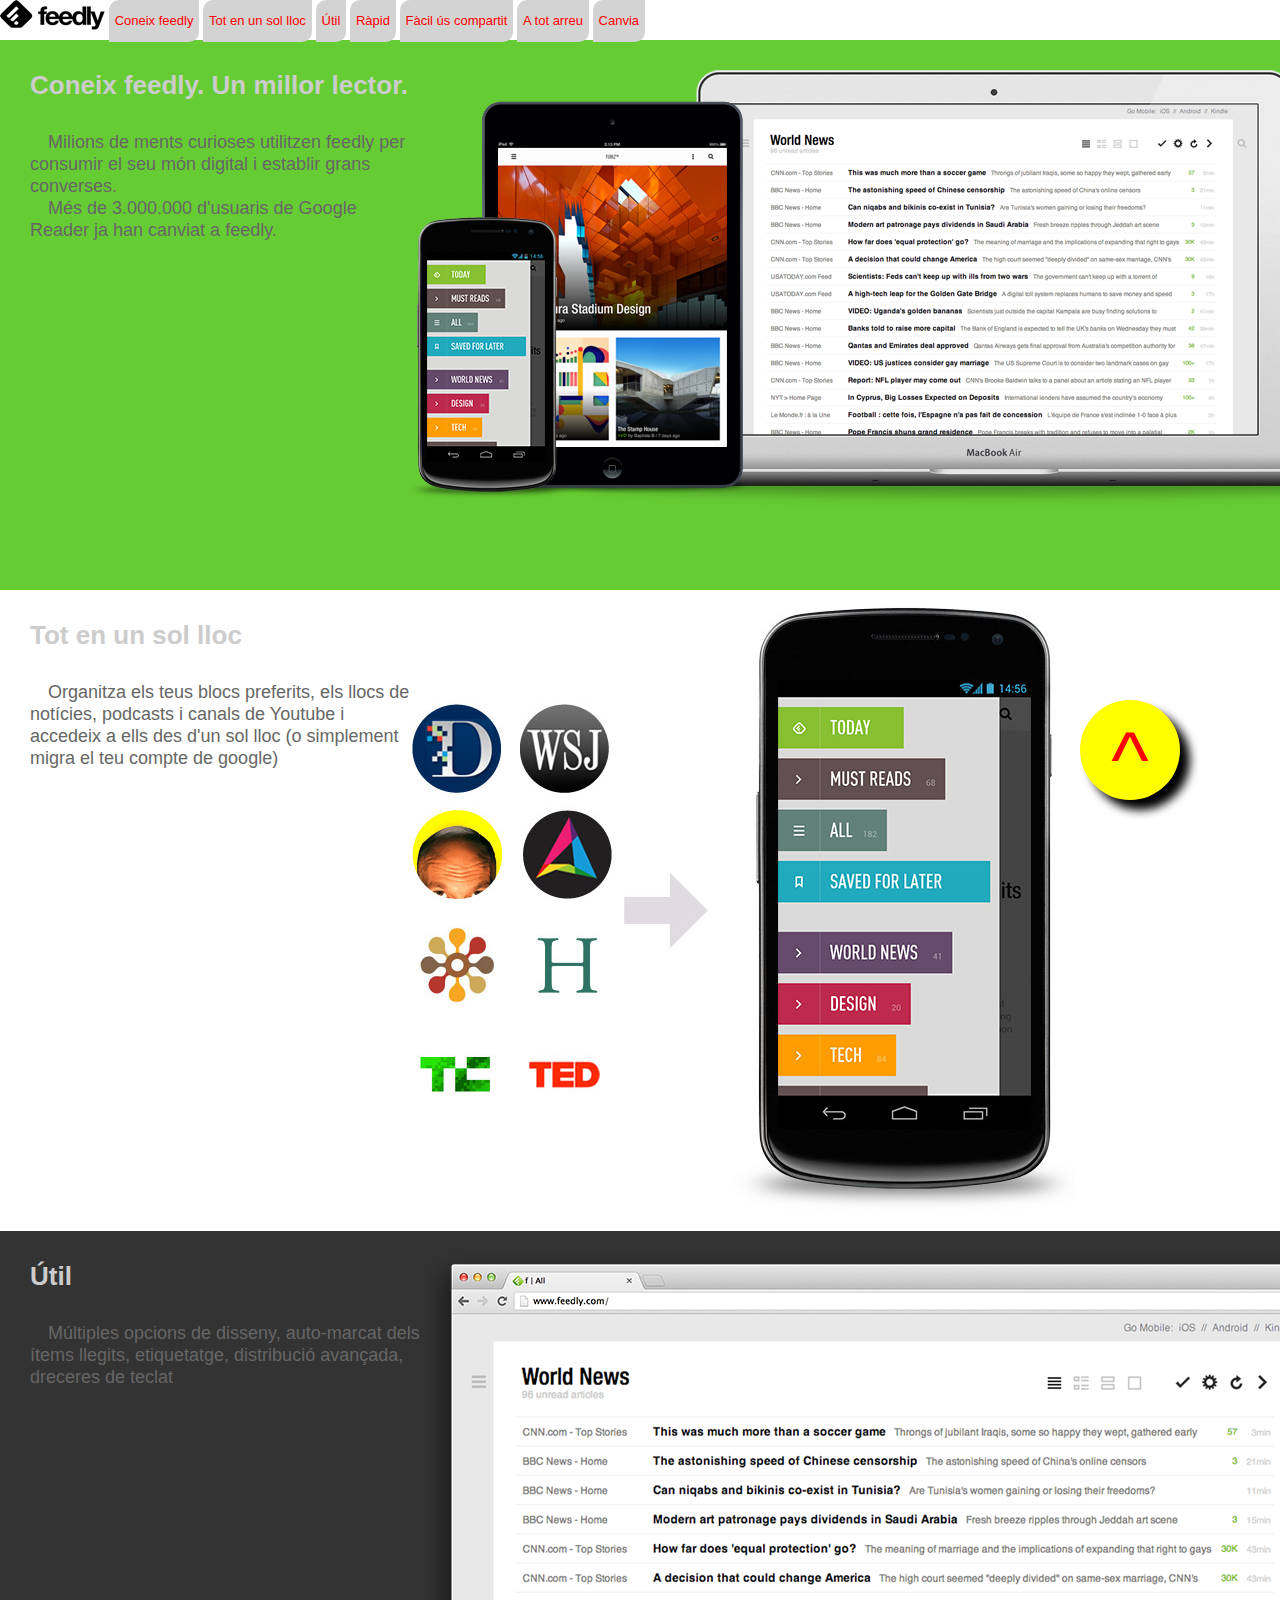
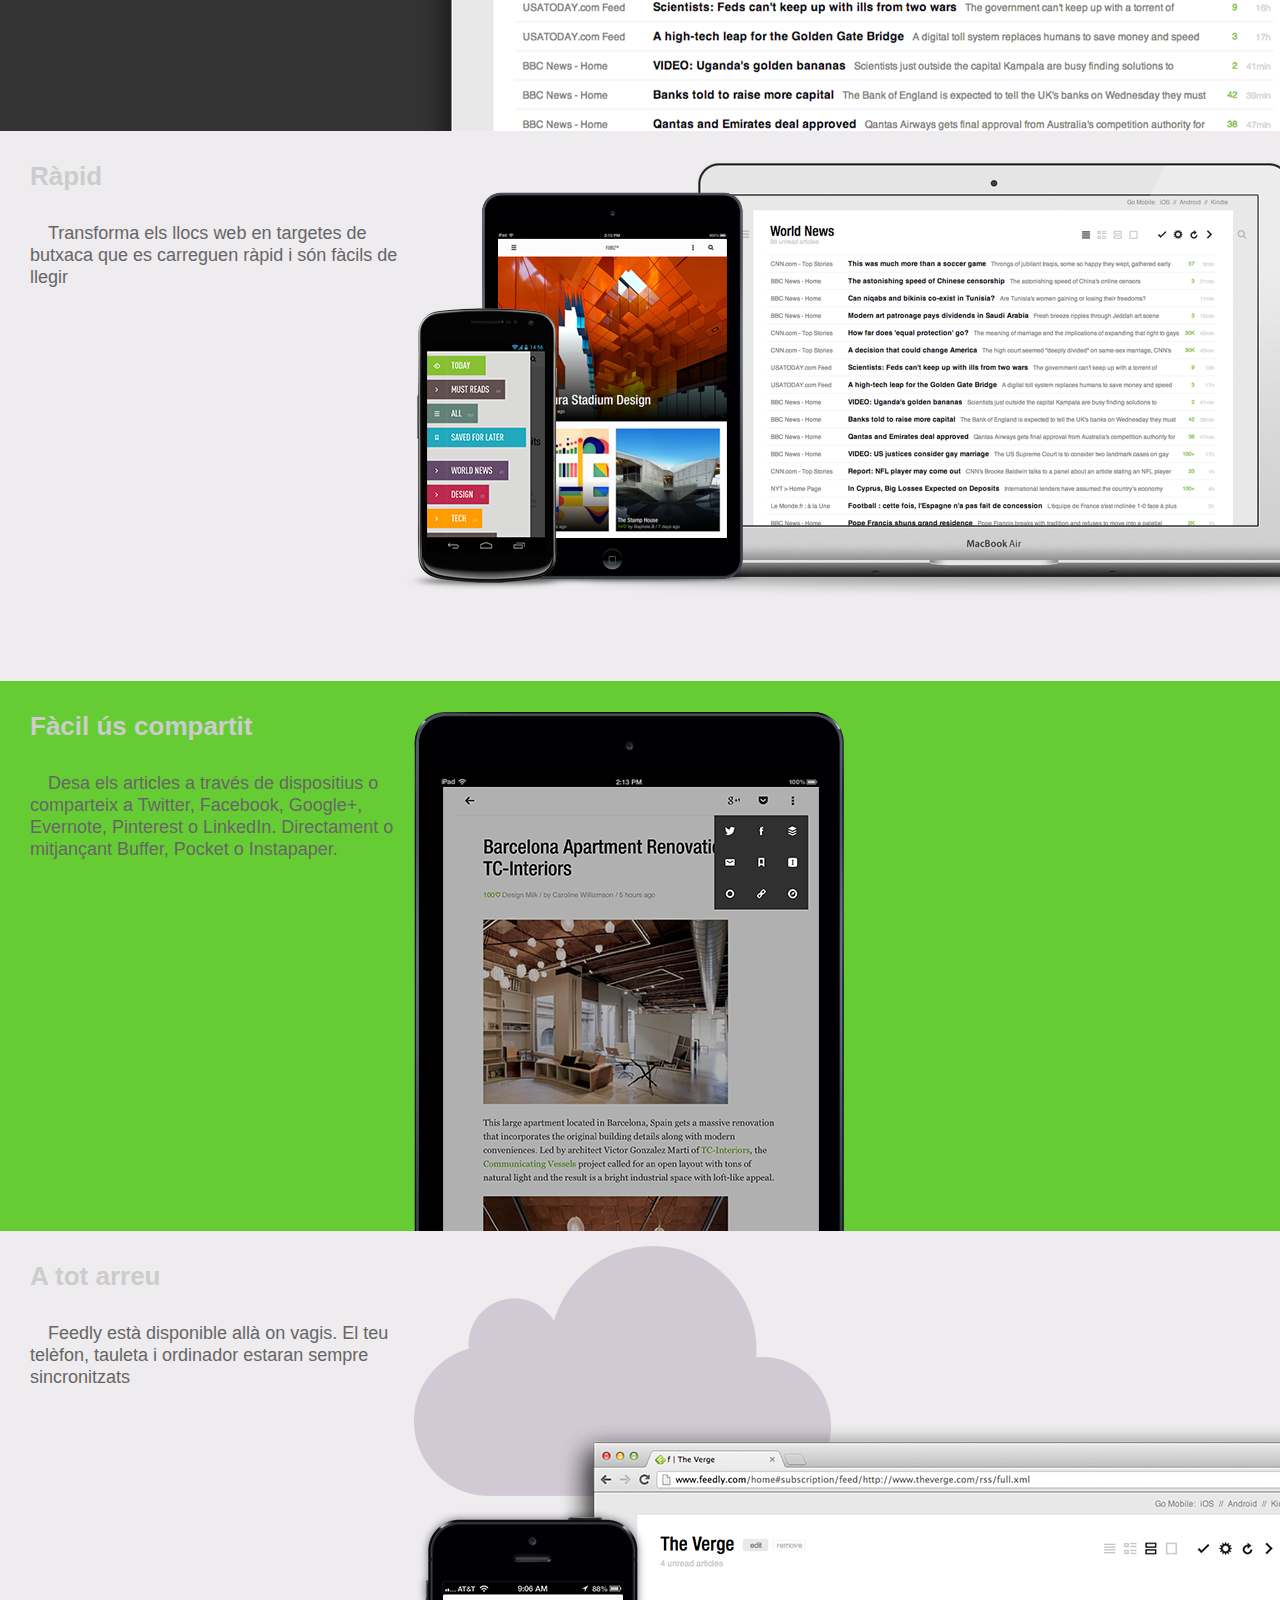
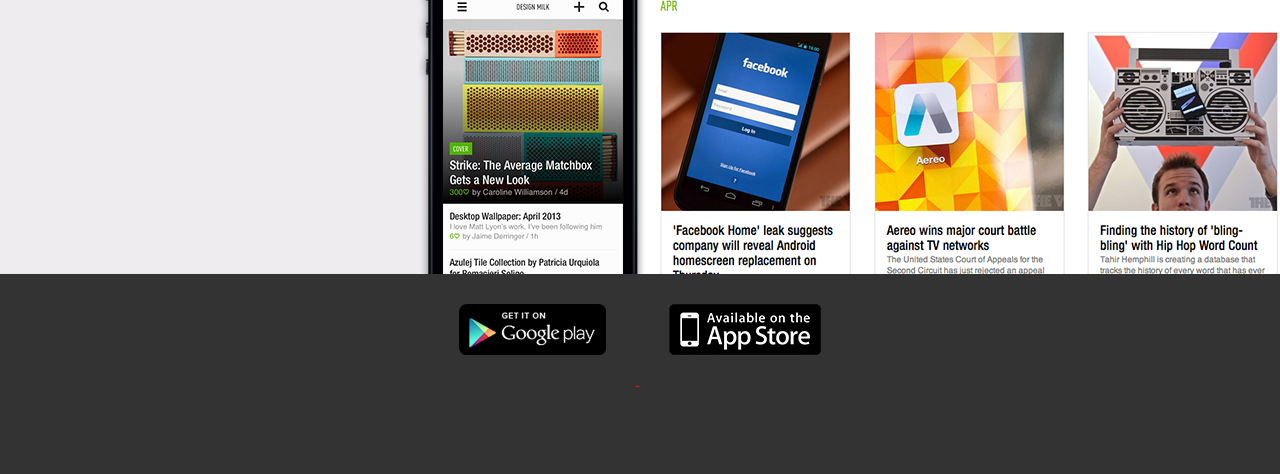
<file: UF1/MP08UF1001/index.html>
<!DOCTYPE html>
<html lang="en" dir="ltr">
  <head>
    <meta charset="utf-8">
    <title>Feedly</title>
    <link rel="stylesheet" href="css/estils.css">
  </head>

  <body>
      <div class="blanca" id="menu">
        <a href="https://feedly.com/"><img src="img/feedly-logo-small-black.png"></a>
        <ul>
          <a href="#coneix"><li>Coneix feedly</li></a>
          <a href="#tot"><li>Tot en un sol lloc</li></a>
          <a href="#util"><li>Útil</li></a>
          <a href="#rapid"><li>Ràpid</li></a>
          <a href="#facil"><li>Fàcil ús compartit</li></a>
          <a href="#arreu"><li>A tot arreu</li></a>
          <a href="#descarrega"><li>Canvia</li></a>
        </ul>
      </div>

      <div class="verda" id="coneix">
        <h1>Coneix feedly. Un millor lector.</h1>
        <p>Milions de ments curioses utilitzen feedly per consumir el seu món digital i establir grans converses.</p>
        <p>Més de 3.000.000 d'usuaris de Google Reader ja han canviat a feedly.</p>

      </div>

      <div class="blanca" id="tot">
          <h1>Tot en un sol lloc</h1>
          <p>Organitza els teus blocs preferits, els llocs de notícies, podcasts i canals de Youtube i accedeix a ells des d'un sol lloc (o simplement migra el teu compte de google)</p>
      </div>

      <div class="fosca" id="util">
          <h1>Útil</h1>
          <p>Múltiples opcions de disseny, auto-marcat dels ítems llegits, etiquetatge, distribució avançada, dreceres de teclat</p>
      </div>

      <div class="clara" id="rapid">
          <h1>Ràpid</h1>
          <p>Transforma els llocs web en targetes de butxaca que es carreguen ràpid i són fàcils de llegir</p>
      </div>

      <div class="verda" id="facil">
          <h1>Fàcil ús compartit</h1>
          <p>Desa els articles a través de dispositius o comparteix a Twitter, Facebook, Google+, Evernote, Pinterest o LinkedIn. Directament o mitjançant Buffer, Pocket o Instapaper.</p>
      </div>

      <div class="clara" id="arreu">
          <h1>A tot arreu</h1>
          <p>Feedly està disponible allà on vagis. El teu telèfon, tauleta i ordinador estaran sempre sincronitzats</p>
      </div>

      <div class="fosca" id="descarrega">
        <a href="https://play.google.com/store/apps/details?id=com.devhd.feedly&gl=ES" target="_blank">

          <img src="img/googleplay.png">
        </a>

        <a href="https://apps.apple.com/es/app/feedly-smart-news-reader/id396069556" target="_blank">

        <img src="img/appstore.png">
        </a>

      </div>
      <a href="#menu">
        <div class="torna">
          ^
        </div>
      </a>

  </body>


</html>
</file>
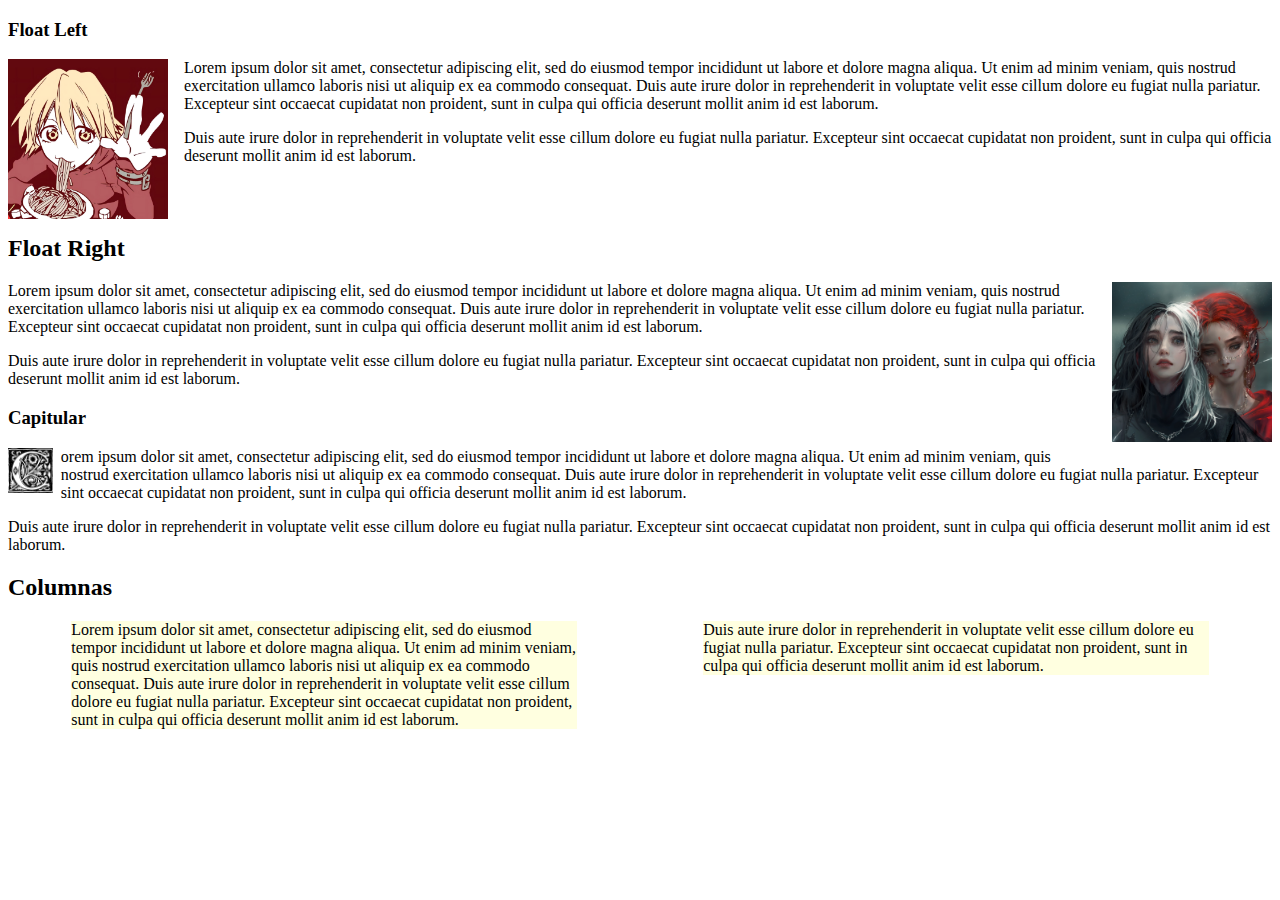
<file: UF1/MP08UF1002/index.html>
<!DOCTYPE html>
<html lang="es" dir="ltr">
  <head>
    <meta charset="utf-8">
    <title>FloatA</title>
    <meta author="Sergi">
    <link rel="stylesheet" href="css/estils.css">
  </head>


  <body>
    <h3>Float Left</h3>
    <div class="floatE">

    </div>
      <p>Lorem ipsum dolor sit amet, consectetur adipiscing elit, sed do eiusmod tempor incididunt ut labore et dolore magna aliqua. Ut enim ad minim veniam, quis nostrud exercitation ullamco laboris nisi ut aliquip ex ea commodo consequat. Duis aute irure dolor in reprehenderit in voluptate velit esse cillum dolore eu fugiat nulla pariatur. Excepteur sint occaecat cupidatat non proident, sunt in culpa qui officia deserunt mollit anim id est laborum.</p>
      <p>Duis aute irure dolor in reprehenderit in voluptate velit esse cillum dolore eu fugiat nulla pariatur. Excepteur sint occaecat cupidatat non proident, sunt in culpa qui officia deserunt mollit anim id est laborum.</p>

      <h2>Float Right</h2>

      <div class="floatR">

      </div>
        <p>Lorem ipsum dolor sit amet, consectetur adipiscing elit, sed do eiusmod tempor incididunt ut labore et dolore magna aliqua. Ut enim ad minim veniam, quis nostrud exercitation ullamco laboris nisi ut aliquip ex ea commodo consequat. Duis aute irure dolor in reprehenderit in voluptate velit esse cillum dolore eu fugiat nulla pariatur. Excepteur sint occaecat cupidatat non proident, sunt in culpa qui officia deserunt mollit anim id est laborum.</p>
        <p>Duis aute irure dolor in reprehenderit in voluptate velit esse cillum dolore eu fugiat nulla pariatur. Excepteur sint occaecat cupidatat non proident, sunt in culpa qui officia deserunt mollit anim id est laborum.</p>

        <h3>Capitular</h3>
        <div class="capitular">

        </div>
          <p><spand>L</spand> orem ipsum dolor sit amet, consectetur adipiscing elit, sed do eiusmod tempor incididunt ut labore et dolore magna aliqua. Ut enim ad minim veniam, quis nostrud exercitation ullamco laboris nisi ut aliquip ex ea commodo consequat. Duis aute irure dolor in reprehenderit in voluptate velit esse cillum dolore eu fugiat nulla pariatur. Excepteur sint occaecat cupidatat non proident, sunt in culpa qui officia deserunt mollit anim id est laborum.</p>
          <p>Duis aute irure dolor in reprehenderit in voluptate velit esse cillum dolore eu fugiat nulla pariatur. Excepteur sint occaecat cupidatat non proident, sunt in culpa qui officia deserunt mollit anim id est laborum.</p>


        <h2>Columnas</h2>
        <p class="columna esquerra">Lorem ipsum dolor sit amet, consectetur adipiscing elit, sed do eiusmod tempor incididunt ut labore et dolore magna aliqua. Ut enim ad minim veniam, quis nostrud exercitation ullamco laboris nisi ut aliquip ex ea commodo consequat. Duis aute irure dolor in reprehenderit in voluptate velit esse cillum dolore eu fugiat nulla pariatur. Excepteur sint occaecat cupidatat non proident, sunt in culpa qui officia deserunt mollit anim id est laborum.</p>
        <p class="columna dreta">Duis aute irure dolor in reprehenderit in voluptate velit esse cillum dolore eu fugiat nulla pariatur. Excepteur sint occaecat cupidatat non proident, sunt in culpa qui officia deserunt mollit anim id est laborum.</p>


  </body>

</html>
</file>
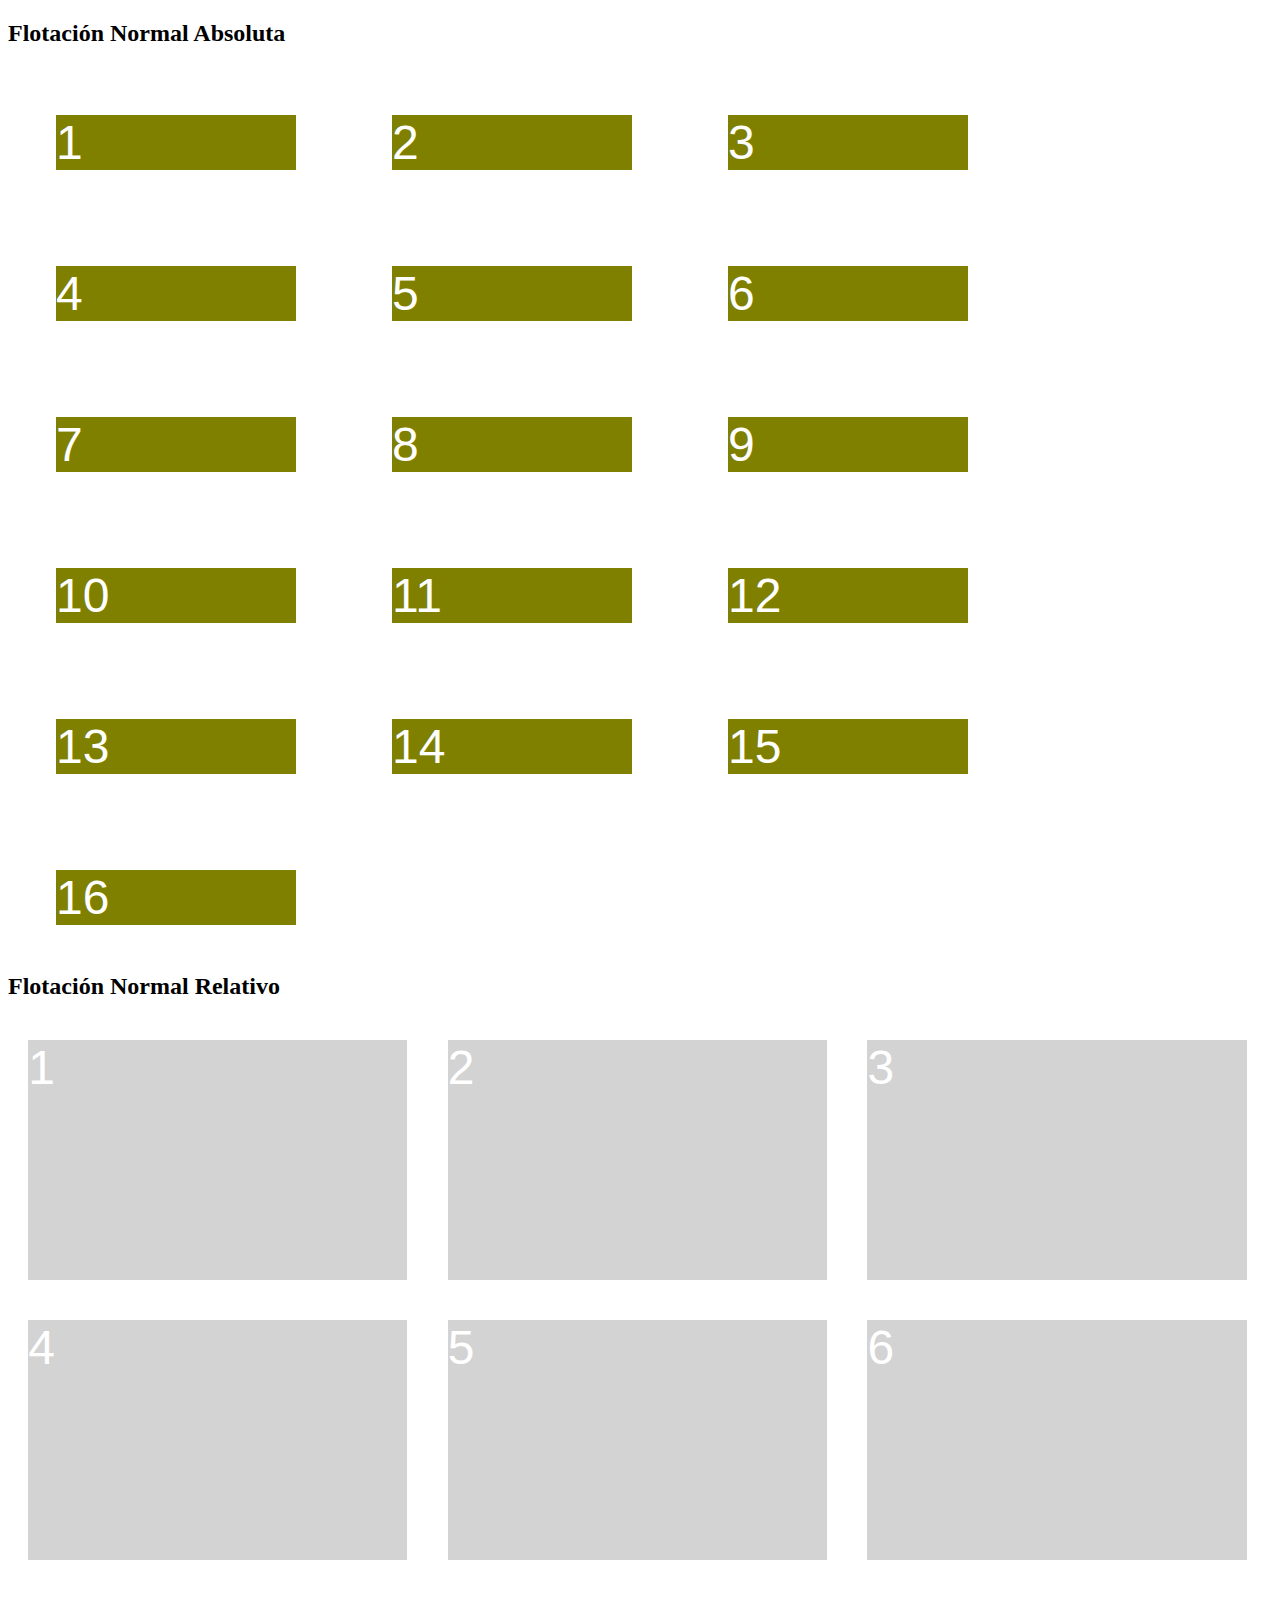
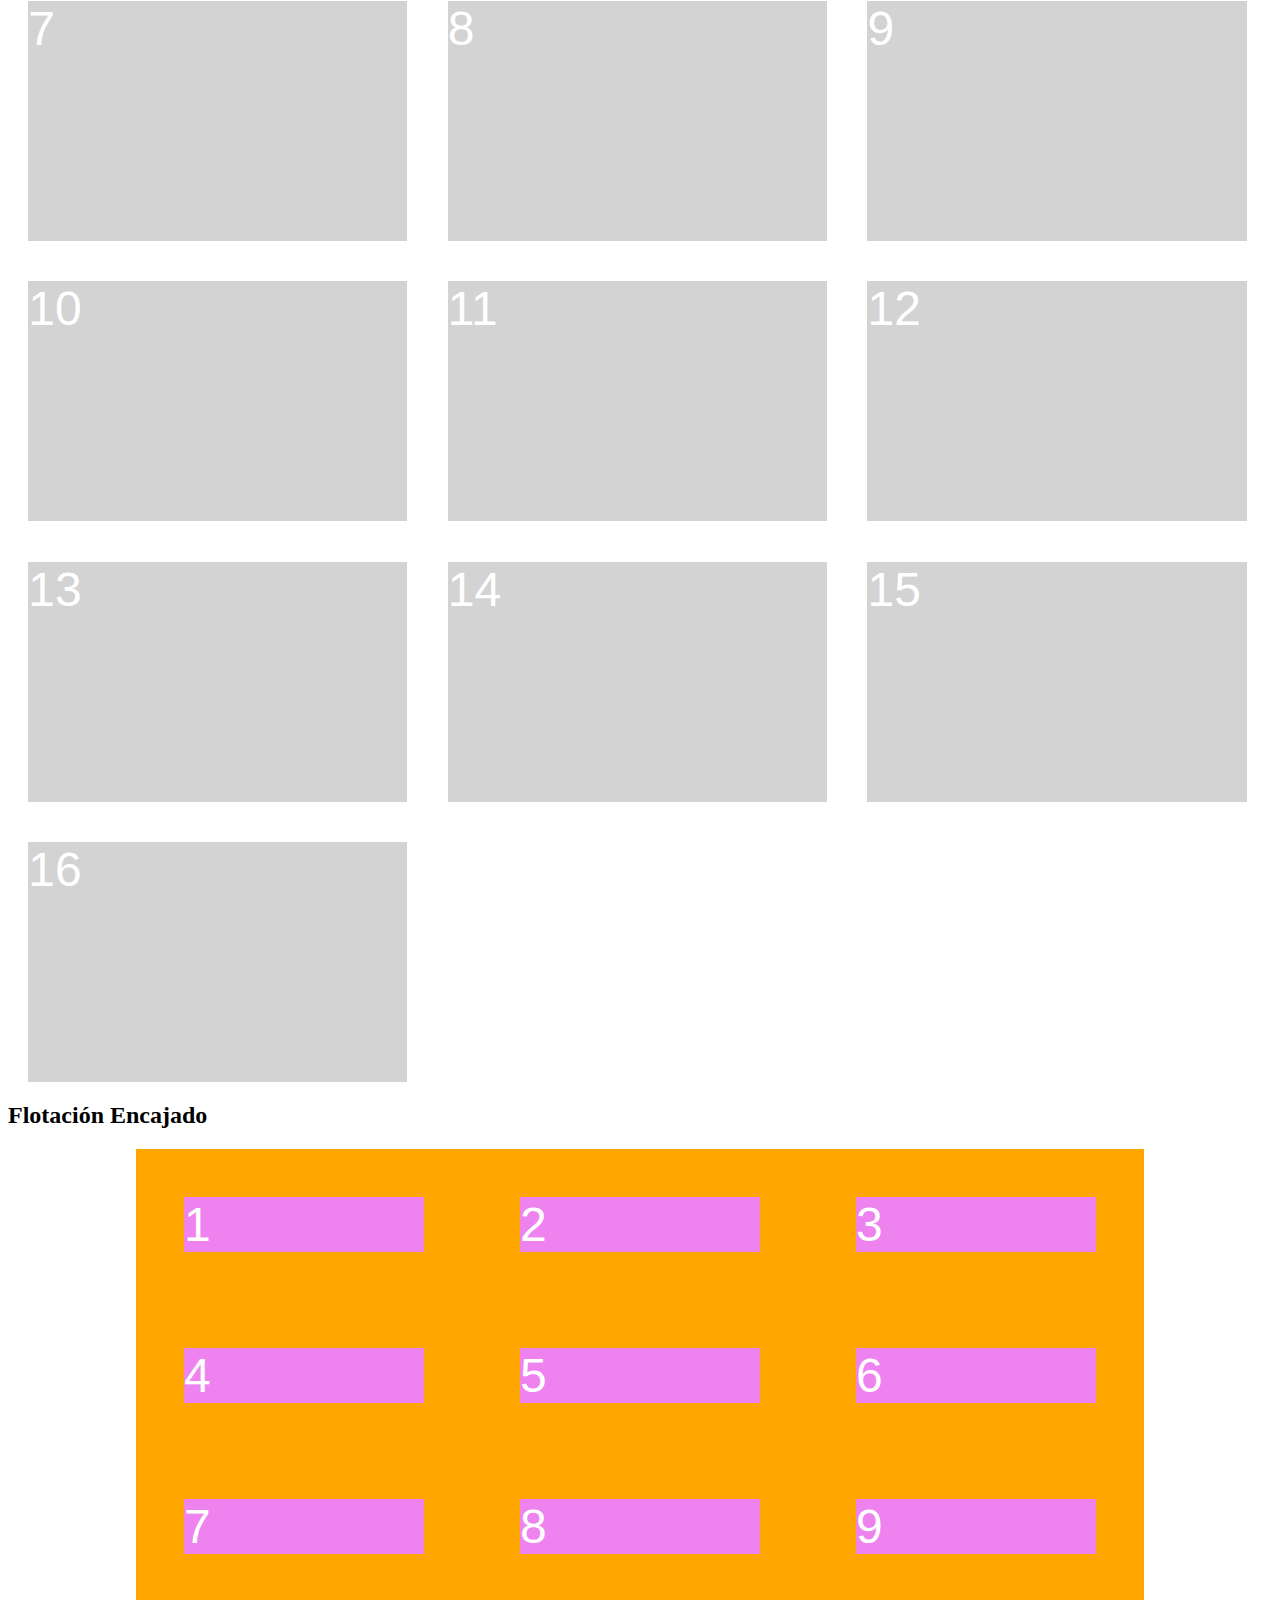
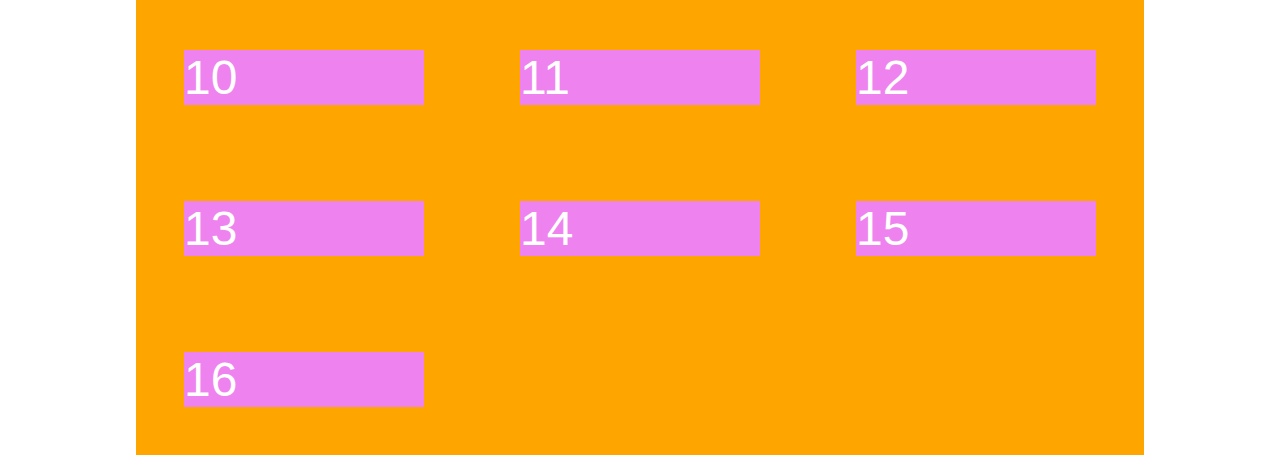
<file: UF1/MP08UF1003/index.html>
<!DOCTYPE html>
<html lang="es" dir="ltr">
  <head>
    <meta charset="utf-8">
    <title>Float B</title>
    <meta author="Sergi">
    <link rel="stylesheet" href="css/estils.css">
  </head>

  <body>

    <h2>Flotación Normal Absoluta</h2>
    <div class="primer">1</div>
    <div class="primer">2</div>
    <div class="primer">3</div>
    <div class="primer">4</div>
    <div class="primer">5</div>
    <div class="primer">6</div>
    <div class="primer">7</div>
    <div class="primer">8</div>
    <div class="primer">9</div>
    <div class="primer">10</div>
    <div class="primer">11</div>
    <div class="primer">12</div>
    <div class="primer">13</div>
    <div class="primer">14</div>
    <div class="primer">15</div>
    <div class="primer">16</div>

    <h2>Flotación Normal Relativo</h2>
    <div class="segon">1</div>
    <div class="segon">2</div>
    <div class="segon">3</div>
    <div class="segon">4</div>
    <div class="segon">5</div>
    <div class="segon">6</div>
    <div class="segon">7</div>
    <div class="segon">8</div>
    <div class="segon">9</div>
    <div class="segon">10</div>
    <div class="segon">11</div>
    <div class="segon">12</div>
    <div class="segon">13</div>
    <div class="segon">14</div>
    <div class="segon">15</div>
    <div class="segon">16</div>

    <h2>Flotación Encajado</h2>

    <div class="contenedor">
      <div class="tercer">1</div>
      <div class="tercer">2</div>
      <div class="tercer">3</div>
      <div class="tercer">4</div>
      <div class="tercer">5</div>
      <div class="tercer">6</div>
      <div class="tercer">7</div>
      <div class="tercer">8</div>
      <div class="tercer">9</div>
      <div class="tercer">10</div>
      <div class="tercer">11</div>
      <div class="tercer">12</div>
      <div class="tercer">13</div>
      <div class="tercer">14</div>
      <div class="tercer">15</div>
      <div class="tercer">16</div>
    </div>


  </body>

</html>
</file>
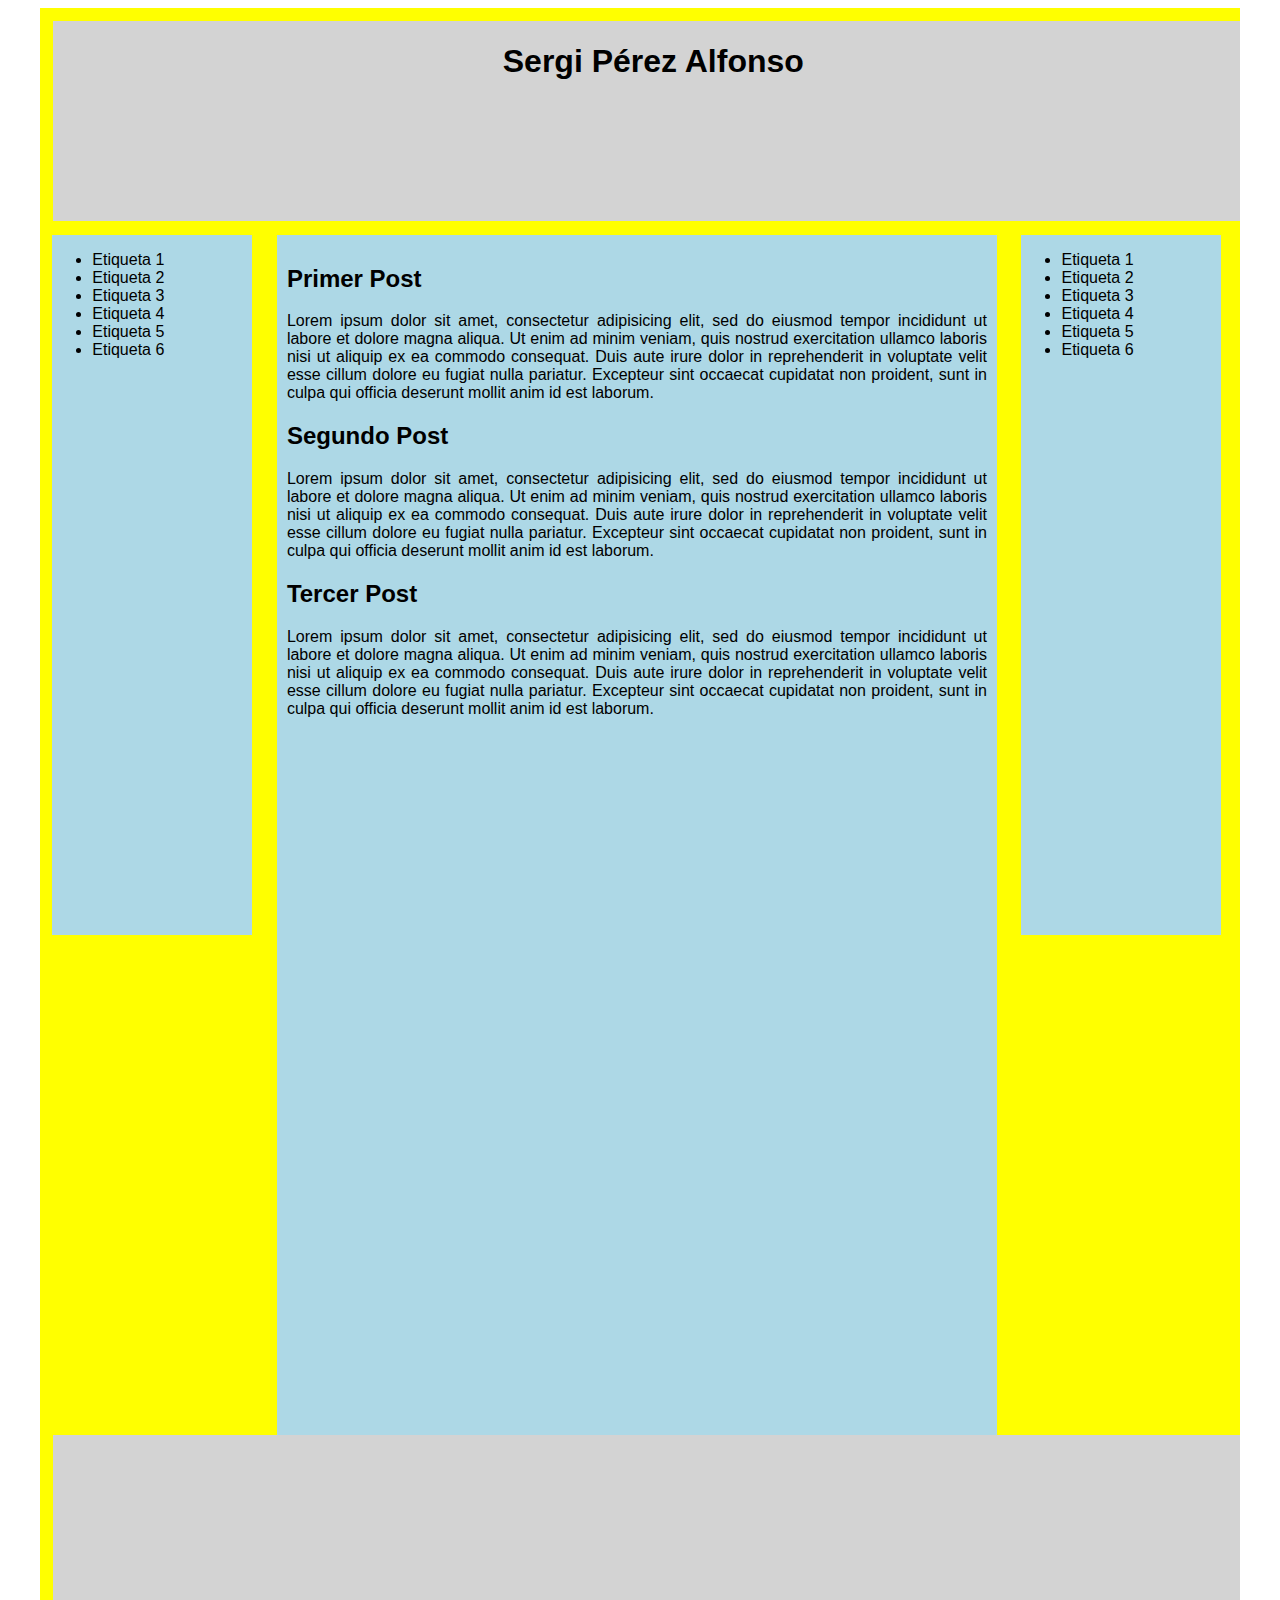
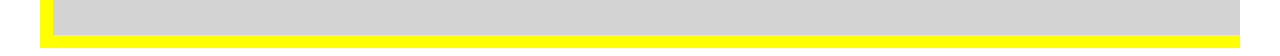
<file: UF1/MP08UF1004/index.html>
<!DOCTYPE html>
<html lang="es" dir="ltr">
  <head>
    <meta charset="utf-8">
    <title>Float C</title>
    <meta author="Sergi">
    <link rel="stylesheet" href="css/estils.css">
  </head>

  <body>
<div class="contenedor">

  <div class="cabezera">
    <h1>Sergi Pérez Alfonso</h1>
    </div>

      <div class="izq">
        <ul>
          <li>Etiqueta 1</li>
          <li>Etiqueta 2</li>
          <li>Etiqueta 3</li>
          <li>Etiqueta 4</li>
          <li>Etiqueta 5</li>
          <li>Etiqueta 6</li>
          </ul>
      </div>

      <div class="centro">
        <h2>Primer Post</h2>
        <p>Lorem ipsum dolor sit amet, consectetur adipisicing elit, sed do eiusmod tempor incididunt ut labore et dolore magna aliqua. Ut enim ad minim veniam, quis nostrud exercitation ullamco laboris nisi ut aliquip ex ea commodo consequat. Duis aute irure dolor in reprehenderit in voluptate velit esse cillum dolore eu fugiat nulla pariatur. Excepteur sint occaecat cupidatat non proident, sunt in culpa qui officia deserunt mollit anim id est laborum.</p>
        <h2>Segundo Post</h2>
        <p>Lorem ipsum dolor sit amet, consectetur adipisicing elit, sed do eiusmod tempor incididunt ut labore et dolore magna aliqua. Ut enim ad minim veniam, quis nostrud exercitation ullamco laboris nisi ut aliquip ex ea commodo consequat. Duis aute irure dolor in reprehenderit in voluptate velit esse cillum dolore eu fugiat nulla pariatur. Excepteur sint occaecat cupidatat non proident, sunt in culpa qui officia deserunt mollit anim id est laborum.</p>
        <h2>Tercer Post</h2>
        <p>Lorem ipsum dolor sit amet, consectetur adipisicing elit, sed do eiusmod tempor incididunt ut labore et dolore magna aliqua. Ut enim ad minim veniam, quis nostrud exercitation ullamco laboris nisi ut aliquip ex ea commodo consequat. Duis aute irure dolor in reprehenderit in voluptate velit esse cillum dolore eu fugiat nulla pariatur. Excepteur sint occaecat cupidatat non proident, sunt in culpa qui officia deserunt mollit anim id est laborum.</p>
      </div>

      <div class="der">
        <ul>
          <li>Etiqueta 1</li>
          <li>Etiqueta 2</li>
          <li>Etiqueta 3</li>
          <li>Etiqueta 4</li>
          <li>Etiqueta 5</li>
          <li>Etiqueta 6</li>
        </ul>
      </div>

      <div class="peu">

      </div>
</div>
  </body>

</html>
</file>
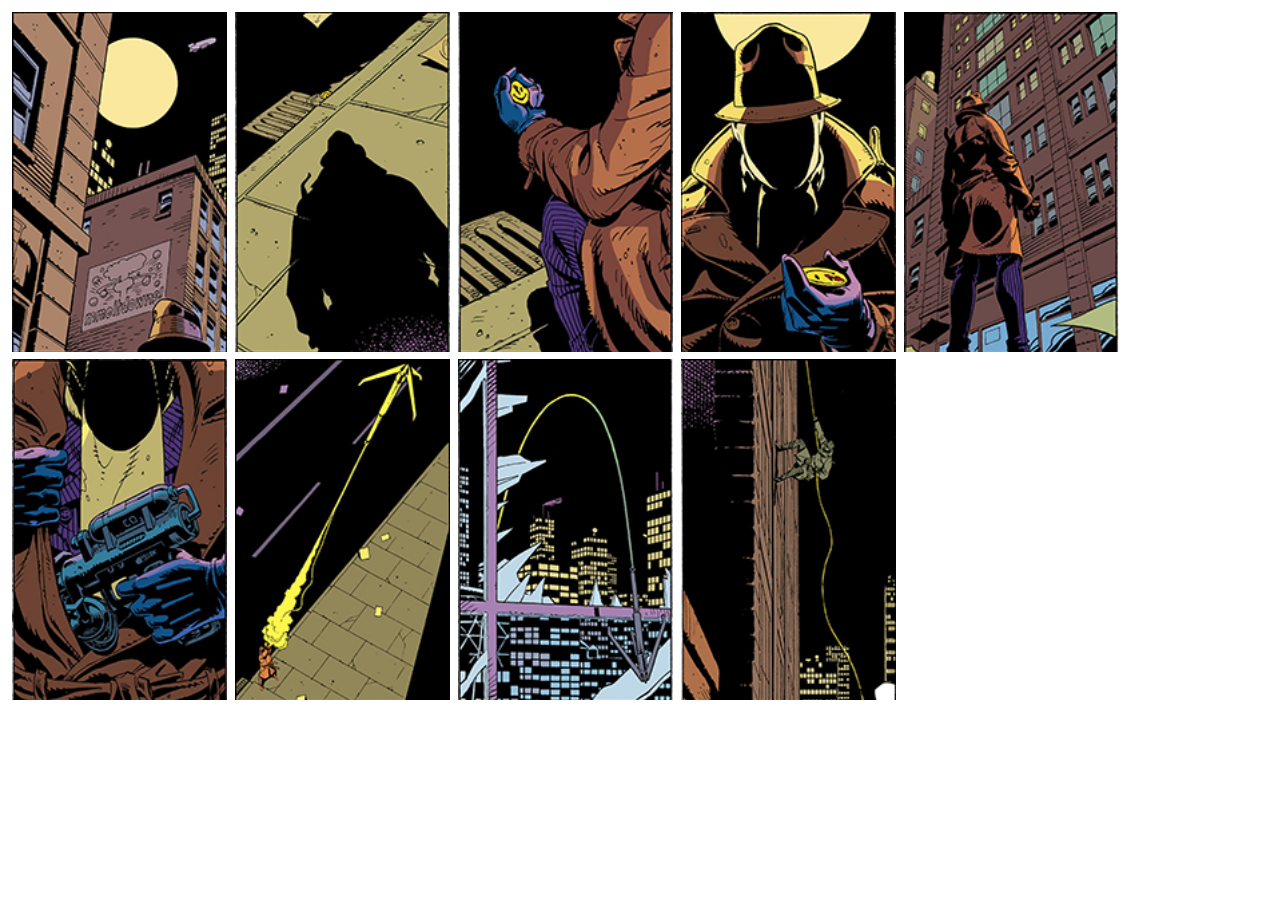
<file: UF1/MP08UF1005/index.html>
<!DOCTYPE html>
<html lang="es" dir="ltr">
  <head>
    <meta charset="utf-8">
    <title>Absolute</title>
    <link rel="stylesheet" href="css/print.css" media="print">
    <link rel="stylesheet" href="css/screen.css" media="screen">
  </head>
  <body>

      <div class="vinyeta" id="primera">

      </div>
      <div class="vinyeta" id="segona">

      </div>
      <div class="vinyeta" id="tercera">

      </div>
      <div class="vinyeta" id="quarta">

      </div>
      <div class="vinyeta" id="cinquena">

      </div>
      <div class="vinyeta" id="sisena">

      </div>
      <div class="vinyeta" id="setena">

      </div>
      <div class="vinyeta" id="vuitena">

      </div>
      <div class="vinyeta" id="novena">

      </div>

  </body>
</html>
</file>
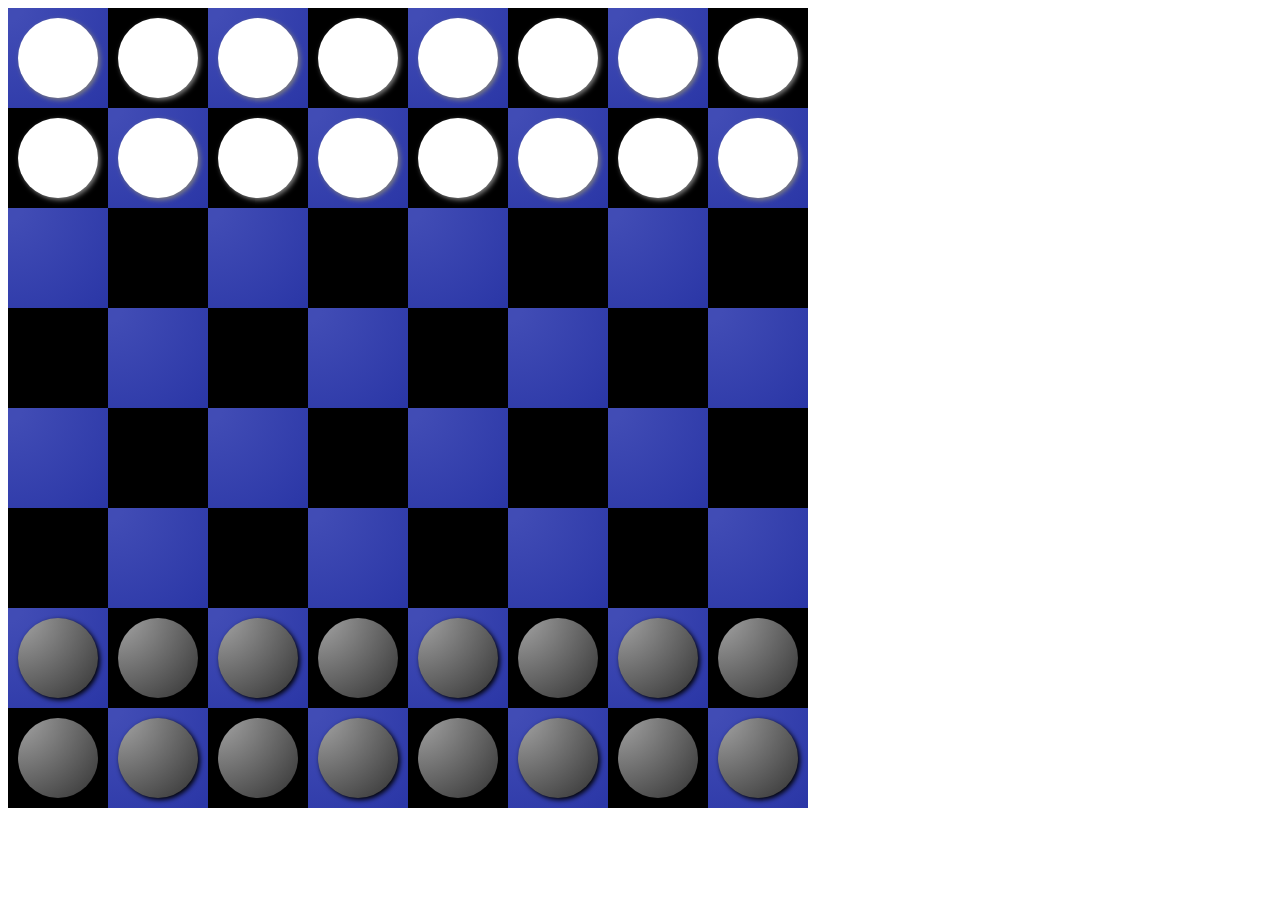
<file: UF1/MP08UF1006/index.html>
<!DOCTYPE html>
<html lang="es" dir="ltr">
  <head>
    <meta charset="utf-8">
    <title></title>
    <link rel="stylesheet" href="css/estils.css">
  </head>
  <body>
    <div class="taulell">
      <div class="fila">
        <div class="casilla"><b></b></div>
        <div class="casilla"><b></b></div>

        <div class="casilla"><b></b></div>
        <div class="casilla"><b></b></div>

        <div class="casilla"><b></b></div>
        <div class="casilla"><b></b></div>

        <div class="casilla"><b></b></div>
        <div class="casilla"><b></b></div>
      </div>
      <div class="fila">
        <div class="casilla"><b></b></div>
        <div class="casilla"><b></b></div>

        <div class="casilla"><b></b></div>
        <div class="casilla"><b></b></div>

        <div class="casilla"><b></b></div>
        <div class="casilla"><b></b></div>

        <div class="casilla"><b></b></div>
        <div class="casilla"><b></b></div>
      </div>
      <div class="fila">
        <div class="casilla"><b></b></div>
        <div class="casilla"><b></b></div>

        <div class="casilla"><b></b></div>
        <div class="casilla"><b></b></div>

        <div class="casilla"><b></b></div>
        <div class="casilla"><b></b></div>

        <div class="casilla"><b></b></div>
        <div class="casilla"><b></b></div>
      </div>
      <div class="fila">
        <div class="casilla"><b></b></div>
        <div class="casilla"><b></b></div>

        <div class="casilla"><b></b></div>
        <div class="casilla"><b></b></div>

        <div class="casilla"><b></b></div>
        <div class="casilla"><b></b></div>

        <div class="casilla"><b></b></div>
        <div class="casilla"><b></b></div>
      </div>
      <div class="fila">
        <div class="casilla"><b></b></div>
        <div class="casilla"><b></b></div>

        <div class="casilla"><b></b></div>
        <div class="casilla"><b></b></div>

        <div class="casilla"><b></b></div>
        <div class="casilla"><b></b></div>

        <div class="casilla"><b></b></div>
        <div class="casilla"><b></b></div>
      </div>
      <div class="fila">
        <div class="casilla"><b></b></div>
        <div class="casilla"><b></b></div>

        <div class="casilla"><b></b></div>
        <div class="casilla"><b></b></div>

        <div class="casilla"><b></b></div>
        <div class="casilla"><b></b></div>

        <div class="casilla"><b></b></div>
        <div class="casilla"><b></b></div>
      </div>
      <div class="fila">
        <div class="casilla"><b></b></div>
        <div class="casilla"><b></b></div>

        <div class="casilla"><b></b></div>
        <div class="casilla"><b></b></div>

        <div class="casilla"><b></b></div>
        <div class="casilla"><b></b></div>

        <div class="casilla"><b></b></div>
        <div class="casilla"><b></b></div>
      </div>
      <div class="fila">
        <div class="casilla"><b></b></div>
        <div class="casilla"><b></b></div>

        <div class="casilla"><b></b></div>
        <div class="casilla"><b></b></div>

        <div class="casilla"><b></b></div>
        <div class="casilla"><b></b></div>

        <div class="casilla"><b></b></div>
        <div class="casilla"><b></b></div>
      </div>

    </div>
  </body>
</html>
</file>
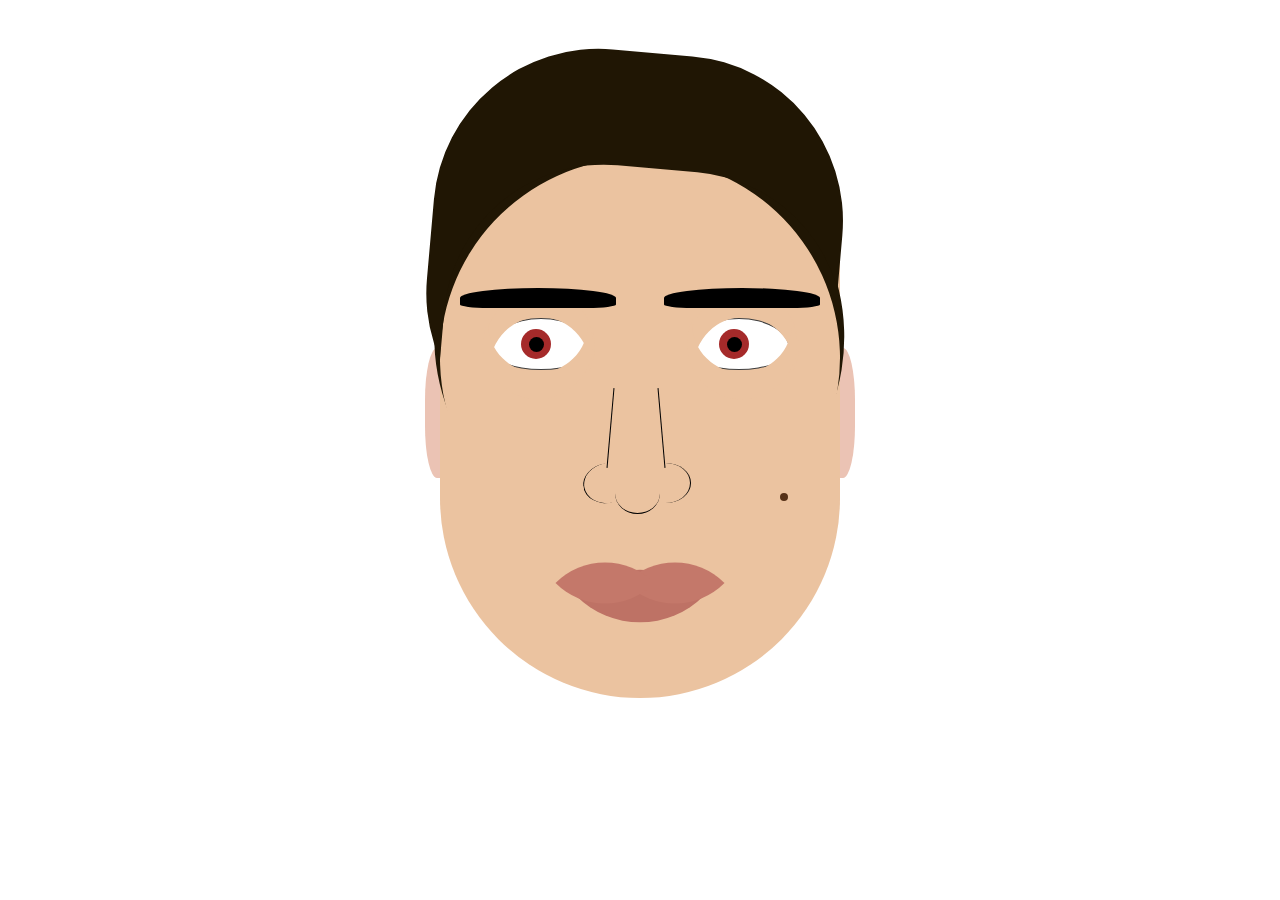
<file: UF1/MP08UF1009/index.html>
<!DOCTYPE html>
<html lang="es">
<head>
  <meta charset="UTF-8">
  <meta name="retrato" content="width=device-width, initial-scale=1.0">
  <meta http-equiv="X-UA-Compatible" content="ie=edge">
  <title>Retrato Sergi</title>
  <meta author="Sergi Perez">
  <link rel="stylesheet" href="css/estils.css">
</head>
<body>

  <div class="cabeza">
    <div class="pelo">
      <div class="pelo2"></div>
      <div class="pelo3"></div>
    </div>

    <div class="frente">

      <div class="esq">
        <div class="cejas"></div>
      </div>

      <div class="dre">
        <div class="cejas"></div>
      </div>
    </div>



    <div class="ojos">

      <div class="esq">
        <div class="parpadosuperior"></div>
        <div class="parpadoinferior"></div>
        <div class="pestanas"></div>
        <div class="blanco">
          <div class="iris">
            <div class="pupila"></div>
          </div>
        </div>
      </div>
      <div class="dre">
        <div class="parpadosuperior"></div>
        <div class="parpadoinferior"></div>
        <div class="blanco">
          <div class="iris">
            <div class="pupila"></div>
          </div>
        </div>
      </div>

      <div class="dre">
        <div class="oreja"></div>
      </div>

      <div class="esq">
        <div class="oreja"></div>
      </div>

    </div>

    <div class="nariz">
      <div class="tabique">

        <div class="tabique1"></div>
        <div class="tabique2"></div>
      </div>

      <div class="fosas">
        <div class="fosa1"></div>
        <div class="pico"></div>
        <div class="fosa2"></div>
      </div>
      <div class="lunar"></div>
    </div>

    <div class="boca">
      <div class="labios">
        <div class="superior"></div>
        <div class="superior2"></div>
        <div class="inferior"></div>
      </div>

    </div>

  </div>

</body>
</html>
</file>
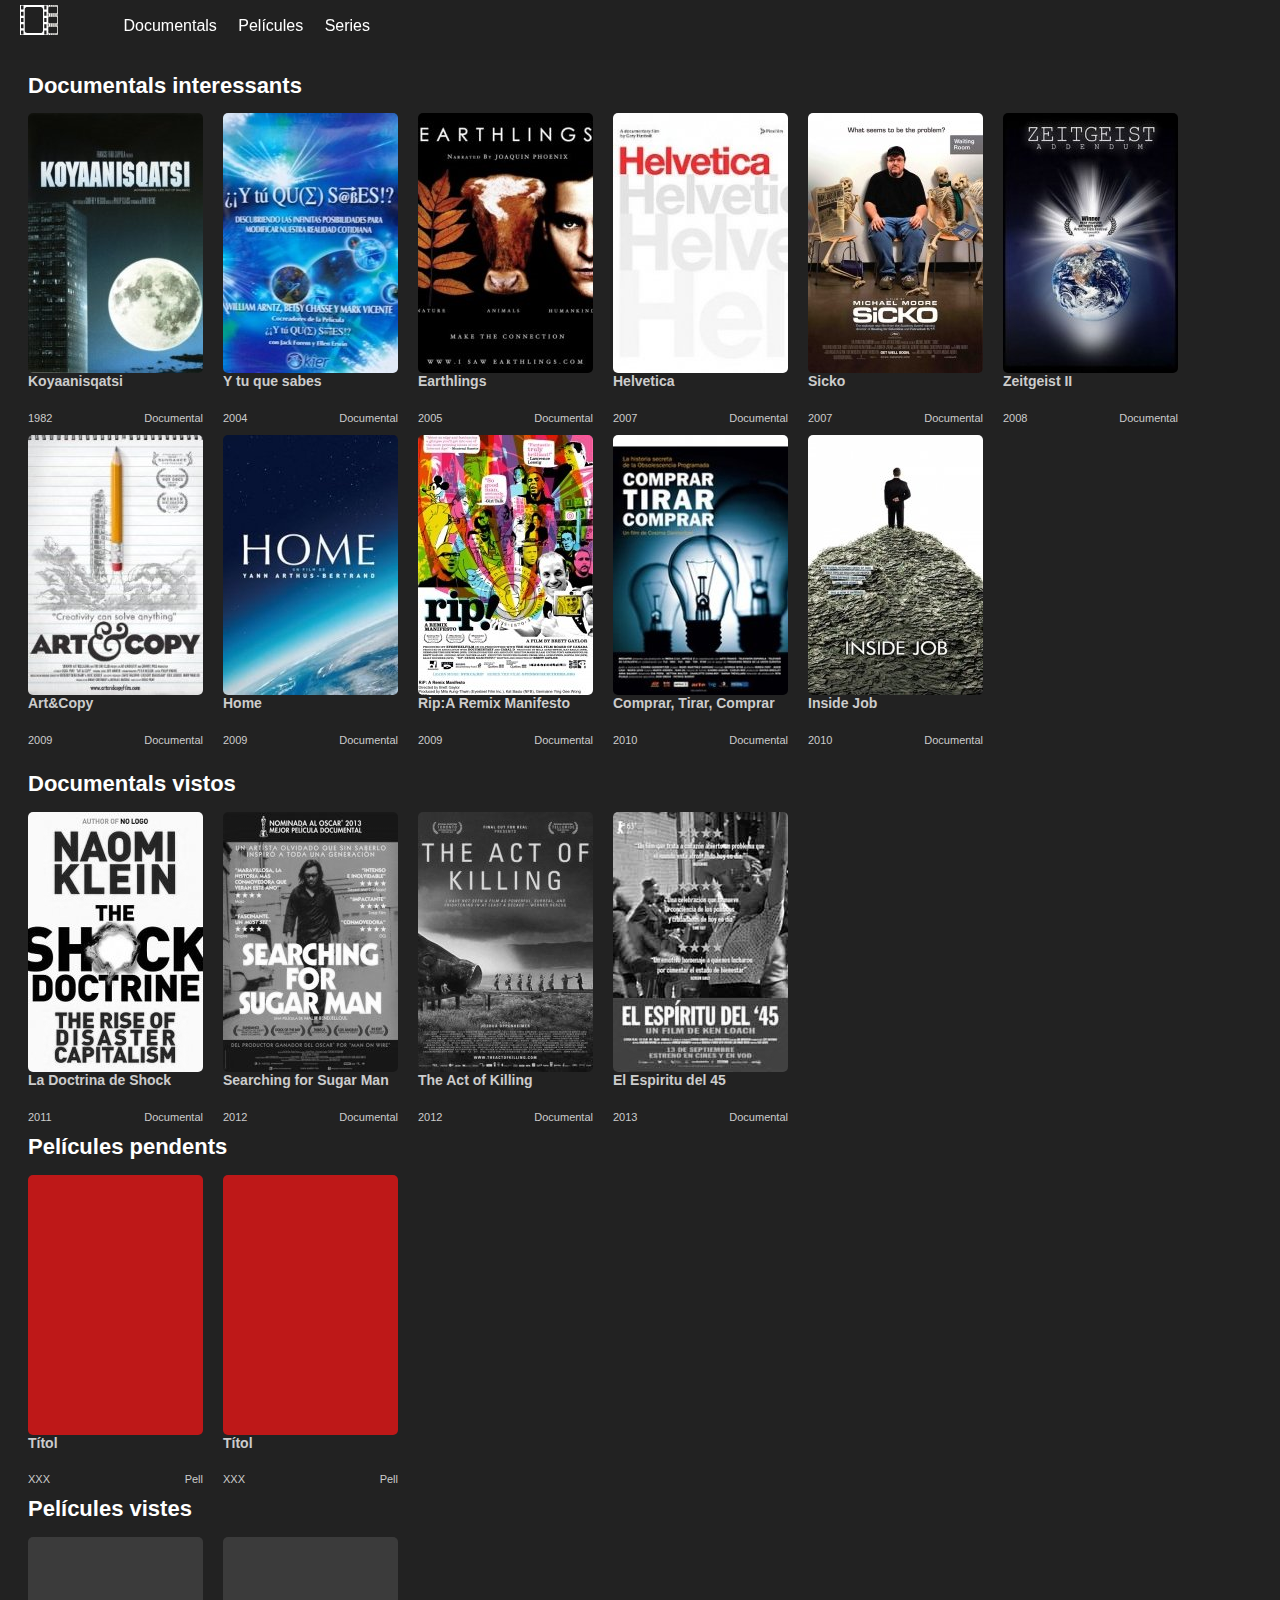
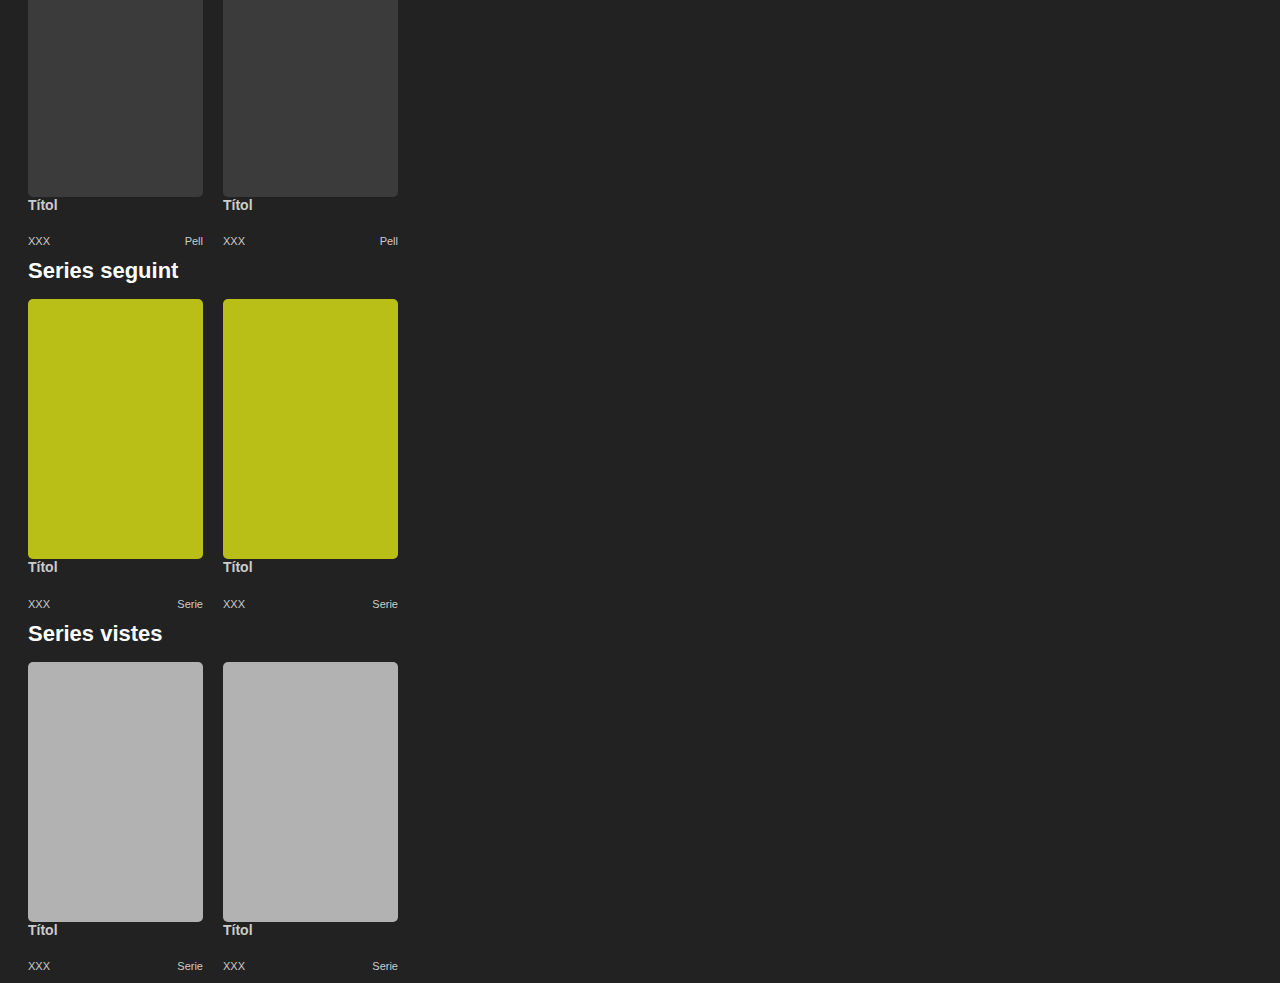
<file: UF1/MP08UF1E1/index.html>
<!DOCTYPE html>
<html lang="en" dir="ltr">
  <head>
    <meta charset="utf-8">
    <title>Examen</title>
    <link rel="stylesheet" href="css/estilos.css">
  </head>
  <body>
    <div class="torna" id="torna">
      <a href="https://movidy.club/"><img src="img/logo.png" id="logo"></a>
        <ul>
          <a href="#interesante"><li>Documentals</li></a>
          <a href="#pvistas"><li>Películes</li></a>
          <a href="#sersiguiendo"><li>Series</li></a>
        </ul>
        <ul class="web">
          <a href="facebook"><li>facebook</li></a>
          <a href="twitter"><li>twitter</li></a>
          <a href="series"><li>plus</li></a>
        </ul>

    </div>
    <div class="interesante" id="interesante">
      <h1>Documentals interessants</h1>
      <div >
        <img src="img/1982Koyaanisqatsi.jpg" class="cont">
        <h2>Koyaanisqatsi</h2>
        <p>1982</p>
        <p>Documental</p>
      </div>
      <div >
        <img src="img/2004YTuQueSabes.jpg" class="cont">
        <h2>Y tu que sabes</h2>
        <p>2004</p>
        <p>Documental</p>
      </div>
      <div >
        <img src="img/2005Earthlings.jpg" class="cont">
        <h2>Earthlings</h2>
        <p>2005</p>
        <p>Documental</p>
      </div>
      <div>
        <img src="img/2007Helvetica.jpg" class="cont">
        <h2>Helvetica</h2>
        <p>2007</p>
        <p>Documental</p>
      </div>
      <div>
        <img src="img/2007Sicko.jpg" class="cont">
        <h2>Sicko</h2>
        <p>2007</p>
        <p>Documental</p>
      </div>
      <div>
        <img src="img/2008Zeitgeist2.jpg" class="cont">
        <h2>Zeitgeist II</h2>
        <p>2008</p>
        <p>Documental</p>
      </div>
      <div>
        <img src="img/2009ArtAndCopy.jpg" class="cont">
        <h2>Art&Copy</h2>
        <p>2009</p>
        <p>Documental</p>
      </div>
      <div>
        <img src="img/2009Home.jpg" class="cont">
        <h2>Home</h2>
        <p>2009</p>
        <p>Documental</p>
      </div>
      <div>
        <img src="img/2009RipARemixManifesto.jpg" class="cont">
        <h2>Rip:A Remix Manifesto</h2>
        <p>2009</p>
        <p>Documental</p>
      </div>
      <div>
        <img src="img/2010ComprarTirarComprar.jpg" class="cont">
        <h2>Comprar, Tirar, Comprar</h2>
        <p>2010</p>
        <p>Documental</p>
      </div>
      <div>
        <img src="img/2010InsideJob.jpg" class="cont">
        <h2>Inside Job</h2>
        <p>2010</p>
        <p>Documental</p>
      </div>
    </div>
    <div class="docvistos">
      <h1>Documentals vistos</h1>
      <div class="">
        <img src="img/2011LaDoctrinaDeShock.jpg" class="cont">
        <h2>La Doctrina de Shock</h2>
        <p>2011</p>
        <p>Documental</p>
      </div>
      <div class="">
        <img src="img/2012SearchingForSugarMan.jpg" class="cont">
        <h2>Searching for Sugar Man</h2>
        <p>2012</p>
        <p>Documental</p>
      </div>
      <div class="">
        <img src="img/2012TheActOfKilling.jpg" class="cont">
        <h2>The Act of Killing</h2>
        <p>2012</p>
        <p>Documental</p>
      </div>
      <div class="">
        <img src="img/2013ElEspirituDel45.jpg" class="cont">
        <h2>El Espiritu del 45</h2>
        <p>2013</p>
        <p>Documental</p>
      </div>
    </div>
    <div class="pelpendientes">
    <h1>Películes pendents</h1>
    <div >
      <img src="img/XXXXpeli.jpg" class="cont">
      <h2>Títol</h2>
      <p>XXX</p>
      <p>Pell</p>
    </div>
    <div >
      <img src="img/XXXXpeli.jpg" class="cont">
      <h2>Títol</h2>
      <p>XXX</p>
      <p>Pell</p>
    </div>
    </div>
    <div class="pvistas" id="pelvistas">
      <h1>Películes vistes</h1>
      <div >
        <img src="img/XXXXpeli.jpg" class="cont">
        <h2>Títol</h2>
        <p>XXX</p>
        <p>Pell</p>
      </div>
      <div >
        <img src="img/XXXXpeli.jpg" class="cont">
        <h2>Títol</h2>
        <p>XXX</p>
        <p>Pell</p>
      </div>
    </div>
    <div class="sersiguiendo" id="sersiguiendo">
      <h1>Series seguint</h1>
      <div >
        <img src="img/XXXXserie.jpg" class="cont">
        <h2>Títol</h2>
        <p>XXX</p>
        <p>Serie</p>
      </div>
      <div >
        <img src="img/XXXXserie.jpg" class="cont">
        <h2>Títol</h2>
        <p>XXX</p>
        <p>Serie</p>
      </div>
    </div>
    <div class="servistas">
      <h1>Series vistes</h1>
      <div >
        <img src="img/XXXXserie.jpg" class="cont">
        <h2>Títol</h2>
        <p>XXX</p>
        <p>Serie</p>
      </div>
      <div >
        <img src="img/XXXXserie.jpg" class="cont">
        <h2>Títol</h2>
        <p>XXX</p>
        <p>Serie</p>
      </div>
    </div>
  </body>
</html>
</file>
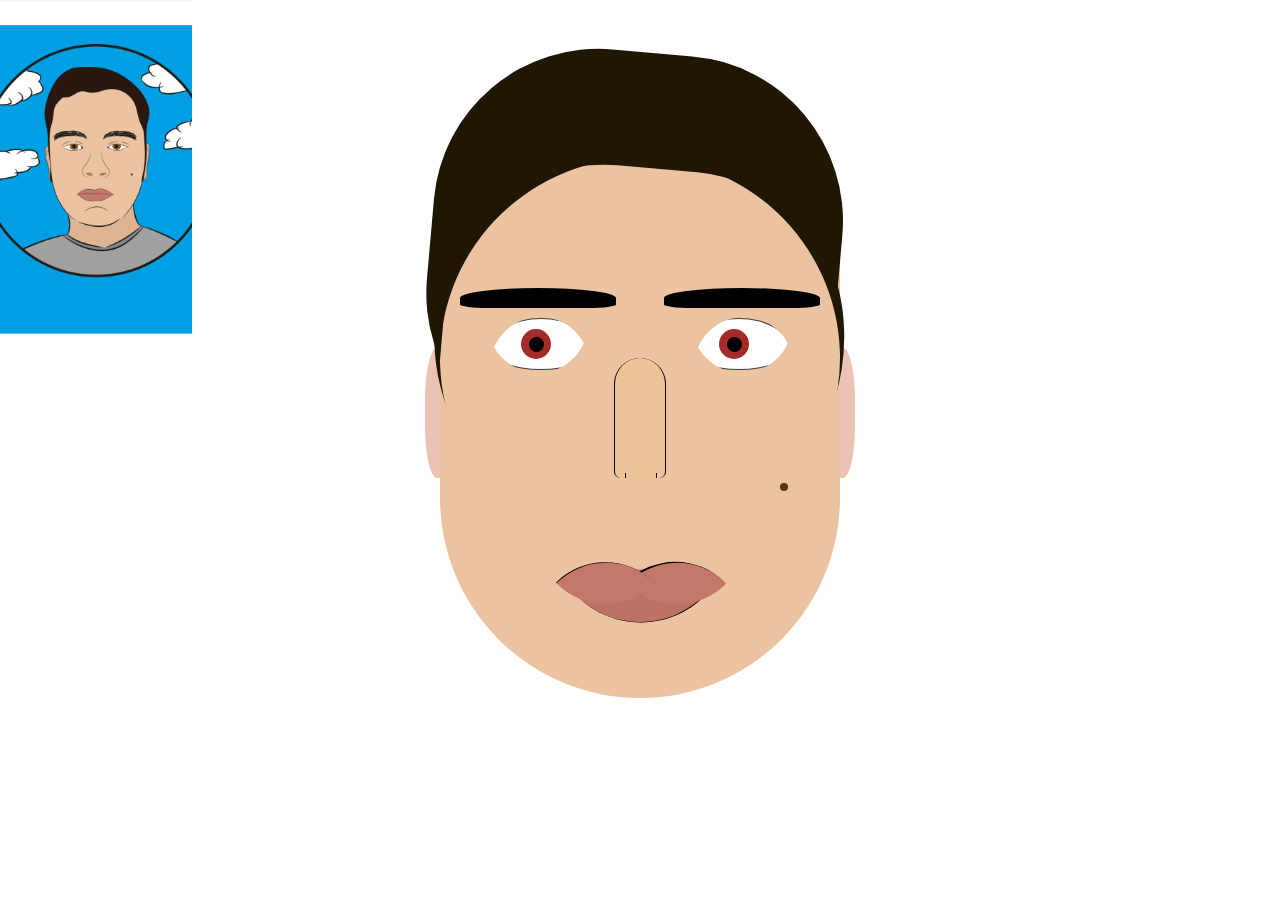
<file: retrat/retrato.html>
<!DOCTYPE html>
<html lang="es">
<head>
  <meta charset="UTF-8">
  <meta name="retrato" content="width=device-width, initial-scale=1.0">
  <meta http-equiv="X-UA-Compatible" content="ie=edge">
  <title>Retrato Sergi</title>
  <meta author="Sergi Perez">
  <link rel="stylesheet" href="css/estils.css">
</head>
<body id="sperez">

  <div class="cabeza">
    <div class="pelo">
      <div class="pelo2"></div>
      <div class="pelo3"></div>
    </div>

    <div class="frente">

      <div class="esq">
        <div class="cejas"></div>
      </div>

      <div class="dre">
        <div class="cejas"></div>
      </div>
    </div>



    <div class="ojos">

      <div class="esq">
        <div class="parpadosuperior"></div>
        <div class="parpadoinferior"></div>
        <div class="pestanas"></div>
        <div class="blanco">
          <div class="iris">
            <div class="pupila"></div>
          </div>
        </div>
      </div>
      <div class="dre">
        <div class="parpadosuperior"></div>
        <div class="parpadoinferior"></div>
        <div class="blanco">
          <div class="iris">
            <div class="pupila"></div>
          </div>
        </div>
      </div>

      <div class="dre">
        <div class="oreja"></div>
      </div>

      <div class="esq">
        <div class="oreja"></div>
      </div>

    </div>

    <div class="nariz">
      <div class="tabique"></div>
      <div class="fosas"></div>
      <div class="lunar"></div>
    </div>

    <div class="boca">
      <div class="labios">
        <div class="superior"></div>
        <div class="superior2"></div>
        <div class="inferior"></div>
      </div>

    </div>

  </div>

</body>
</html>
</file>
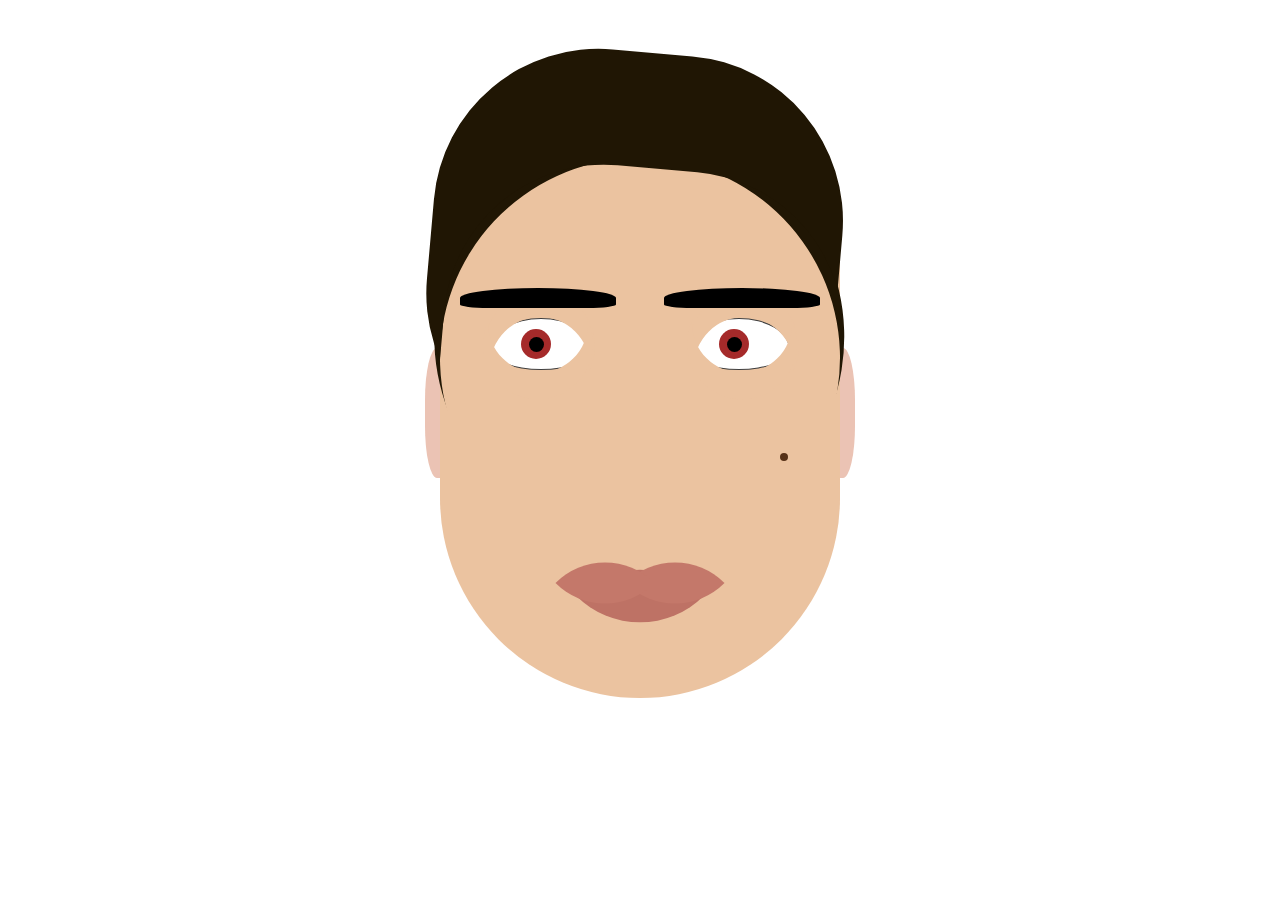
<file: UF1/MP08UF1009/retrato.html>
<!DOCTYPE html>
<html lang="es">
<head>
  <meta charset="UTF-8">
  <meta name="retrato" content="width=device-width, initial-scale=1.0">
  <meta http-equiv="X-UA-Compatible" content="ie=edge">
  <title>Retrato Sergi</title>
  <meta author="Sergi Perez">
  <link rel="stylesheet" href="css/estils.css">
</head>
<body>

  <div class="cabeza">
    <div class="pelo">
      <div class="pelo2"></div>
      <div class="pelo3"></div>
    </div>

    <div class="frente">

      <div class="esq">
        <div class="cejas"></div>
      </div>

      <div class="dre">
        <div class="cejas"></div>
      </div>
    </div>



    <div class="ojos">

      <div class="esq">
        <div class="parpadosuperior"></div>
        <div class="parpadoinferior"></div>
        <div class="pestanas"></div>
        <div class="blanco">
          <div class="iris">
            <div class="pupila"></div>
          </div>
        </div>
      </div>
      <div class="dre">
        <div class="parpadosuperior"></div>
        <div class="parpadoinferior"></div>
        <div class="blanco">
          <div class="iris">
            <div class="pupila"></div>
          </div>
        </div>
      </div>

      <div class="dre">
        <div class="oreja"></div>
      </div>

      <div class="esq">
        <div class="oreja"></div>
      </div>

    </div>

    <div class="nariz">
      <div class="tabique"></div>
      <div class="fosas"></div>
      <div class="lunar"></div>
    </div>

    <div class="boca">
      <div class="labios">
        <div class="superior"></div>
        <div class="superior2"></div>
        <div class="inferior"></div>
      </div>

    </div>

  </div>

</body>
</html>
</file>
<file: UF1/MP08UF1001/css/estils.css>
body {
  background-color: ;
  margin: 0;
  font-family: helvetica, arial, sans-serif;
  color: #666;
  font-size: 13px;
}
h1 {
  background-color: ;
  margin: 0;
  width: 390px;
  padding: 30px;
  color: #CCC;
}


a:link{
  color: red;
}
a:hover{
  color: blue;
}
a:active {
  color: black;
}
a:visited {
  color: orange;
}

ul {
  padding: 0;
  width: 740px;
  display: inline-block;
  vertical-align: top;
  margin: 0 0 0 0;
  height: 30px;
}

li {
  list-style-type: none;
  margin: 0 0 0 0;
  display: inline-block;
  padding: 6px;
  border-radius: 10px 0;
  background-color: lightgrey;
  line-height: 30px;
}
li:hover {
  background-color: lightgreen;
}

div {
  background-repeat: no-repeat;
  background-position: 400px 0;
}

#descarrega img {
  padding: 30px;
}
p {
  background-color: ;
  margin: 0;
  font-size: 18px;
  line-height: 22px;
  width: 390px;
  /*  padding: 30px;

  padding-top: 0px;
  padding-right: 30px;
  padding-left: 30px;
  padding-bottom: 0px;

  padding: 0 30px;   */

  padding: 0 30px 0 30px;
  text-indent: 18px;
}

.blanca {
  background-color: #FFFFFF;
}

.verda {
  background-color: #6C3;
  height: 550px;
}

.fosca {
  background-color: #333333;
}

.clara {
  background-color: #EEECEE;
}

.torna {
  height: 100px;
  width: 100px;
  background-color: yellow;
  position: fixed;
  bottom: 100px;
  right: 100px;
  border-radius: 50px;
  font-size: 80px;
  text-align: center;
  line-height: 120px;
  box-shadow: black 10px 10px 10px;
}

#menu {
  height: 40px;
}

#coneix {
  background-image: url(../img/img-hero-full-list.png);
}

#tot {
  height: 641px;
  background-image: url(../img/allinone.jpg);
}

#util {
  height: 500px;
  background-image: url(../img/curator-short.png);
}

#descarrega {
  height: 200px;
  text-align: center;
}

#rapid {
  height: 550px;
  background-image: url(../img/img-hero-full-list.png);
}

#facil {
    background-image: url(../img/mobile-share.png);
    background-repeat: no-repeat;
    background-position: 400px 13px;
}

#arreu {
  height: 643px;
  background-image: url(../img/anywhere.png);
}

#fotos {
  margin-left: 400px;
}
</file>
<file: UF1/MP08UF1002/css/estils.css>
body {
  font-size: 16px;

}

div {
  background-color: lightblue;
  height: 10em;
  width: 10em;
}

spand {
  color: red;
  visibility: hidden;
  display: none;
}

.floatE {
  background-image: url(../img/flcl.png);
  background-size: 100%;
  float: left;
  margin: 0 1em 1em 0;
}

.floatR {
  background-image: url(../img/nani.jpg);
  background-size: 100%;
  float: right;
  margin: 0 0 1em 1em;
}

.capitular {
  float: left;
  margin: 0 0.5em 0.5em 0;
  background-image: url(../img/capitular.jpg);
  background-size: 100%;
  height: 2.8em;
  width: 2.8em;
}

.columna {
  background-color: lightyellow;
  width: 40%;
  margin: 0 5%;
}

.esquerra {
  float: left;
}

.dreta {
  float: right;
}

h2 {
  clear: both;
}
</file>
<file: UF1/MP08UF1003/css/estils.css>
div {
  background-color: lightblue;
  font-family: Arial, Sans-serif;
  color: white;
}

h2 {
  clear: both;
}

p {
  background-color: orange;
}

.primer {
  float: left;
  font-size: 3em;
  background-color: olive;
  width: 5em;
  margin: 1em;
}

.segon {
  background-color: lightgrey;
  height: 5em;
  width: 30%;
  margin: 1.6%;
  float: left;
  font-size: 3em;

}

.tercer {
  background-color: violet;
  float: left;
  font-size: 3em;
  margin: 1em;
  width: 5em;
}

.contenedor {
  background-color: orange;
  overflow: hidden;
  width: 63em;
  margin: 0 auto;
}
</file>
<file: UF1/MP08UF1004/css/estils.css>
body {
  font-family: Arial, Sans-serif;
}

div {
  margin: 13.3px;
  overflow: hidden;
}

.cabezera, .peu {
  width: 1200px;
  height: 200px;
  clear: both;
  text-align: center;
  background-color: lightgrey;
}

.izq, .centro, .der {
  background-color: lightblue;
  margin: 0 12.3px;
  display: inline-block;
  height: 700px;
  float: left;
}

.izq {
  width: 200px;
}

.centro {
  width: 700px;
  height: 1180px;
  padding: 10px;
  text-align: justify;
}

.der {
  width: 200px;
}

.contenedor {
  background-color: yellow;
  width: 1200px;
  margin: 0 auto;
}
</file>
<file: UF1/MP08UF1005/css/print.css>
body {
  width: 210mm;
  height: 297mm;
}

.vinyeta {
position: absolute;
}

#primera {
background-color: black;
width: 57mm;
height: 90mm;
left: 17mm;
top: 11mm;
background-image: url(../img/Watch1.png);
background-size: 100%;
}

#segona {
  background-color: black;
  width: 57mm;
  height: 90mm;
  left: 77mm;
  top: 11mm;
  background-image: url(../img/Watch2.png);
  background-size: 100%;
}

#tercera {
  background-color: black;
  width: 57mm;
  height: 90mm;
  left: 137mm;
  top: 11mm;
  background-image: url(../img/Watch3.png);
  background-size: 100%;
}

#quarta {
  background-color: black;
  width: 57mm;
  height: 90mm;
  left: 17mm;
  top: 104mm;
  background-image: url(../img/Watch4.png);
  background-size: 100%;
}

#cinquena {
  background-color: black;
  width: 57mm;
  height: 90mm;
  left: 77mm;
  top: 104mm;
  background-image: url(../img/Watch5.png);
  background-size: 100%;
}

#sisena {
  background-color: black;
  width: 57mm;
  height: 90mm;
  left: 137mm;
  top: 104mm;
  background-image: url(../img/Watch6.png);
  background-size: 100%;
}

#setena {
  background-color: black;
  width: 57mm;
  height: 90mm;
  left: 17mm;
  top: 197mm;
  background-image: url(../img/Watch7.png);
  background-size: 100%;
}

#vuitena {
  background-color: black;
  width: 57mm;
  height: 90mm;
  left: 77mm;
  top: 197mm;
  background-image: url(../img/Watch8.png);
  background-size: 100%;
}

#novena {
  background-color: black;
  width: 57mm;
  height: 90mm;
  left: 137mm;
  top: 197mm;
  background-image: url(../img/Watch9.png);
  background-size: 100%;
}
</file>
<file: UF1/MP08UF1005/css/screen.css>
body {
  
}

.vinyeta {
float: left;
height: 90mm;
width: 57mm;
margin: 1mm;
background-size: cover;
}

#primera {
background-image: url(../img/Watch1.png);
background-size: 100%;
}

#segona {
  background-image: url(../img/Watch2.png);
  background-size: 100%;
}

#tercera {
  background-image: url(../img/Watch3.png);
  background-size: 100%;
}

#quarta {
  background-image: url(../img/Watch4.png);
  background-size: 100%;
}

#cinquena {
  background-image: url(../img/Watch5.png);
  background-size: 100%;
}

#sisena {
  background-image: url(../img/Watch6.png);
  background-size: 100%;
}

#setena {
  background-image: url(../img/Watch7.png);
  background-size: 100%;
}

#vuitena {
  background-image: url(../img/Watch8.png);
  background-size: 100%;
}

#novena {
  background-image: url(../img/Watch9.png);
  background-size: 100%;
}
</file>
<file: UF1/MP08UF1006/css/estils.css>
.casilla {
  position: relative;
}

.taulell {
width: 800px;
height: 800px;
background-color: brown;
}

.fila .casilla {
  width: 100px;
  height: 100px;
  background-color: red;
  float: left;
}

.fila:nth-child(odd) .casilla:nth-child(even){
  background-color: black;
}

.fila:nth-child(odd) .casilla:nth-child(odd){
    background-image: radial-gradient(farthest-corner at 0px 0px, #414CB5 10%, #2A36A6);
}

.fila:nth-child(even) .casilla:nth-child(odd){
  background-color: black;
}

.fila:nth-child(even) .casilla:nth-child(even){
    background-image: radial-gradient(farthest-corner at 0px 0px, #414CB5 10%, #2A36A6);
}

b {
  width: 80px;
  height: 80px;
  border-radius: 80px;
  display: block;
  background-color: white;
  margin: 10px;
  position: absolute;
  box-shadow: 2px 2px 5px grey;
}

b:hover {
  position: relative;
  top: 100px;
}

.fila:nth-child(n+3) b {
  display: none;
}

.fila:nth-child(n+7) b {
  display: block;
  background-image: radial-gradient(farthest-corner at 0px 0px, #999 10%, #333 );
  box-shadow: 2px 2px 5px black;
}

.fila:nth-child(n+7) b:hover {
  position: relative;
  top: -100px;
}
</file>
<file: UF1/MP08UF1009/css/estils.css>
body {
}

.cabeza {
  position: relative;
  top: 50px;
  width: 400px;
  height: 640px;
  background-color: rgb(235, 195, 160);
  margin: 0 auto;
  border-radius: 300px 300px 320px 320px;
}

.pelo {
  position: relative;
  height: 110px;
  margin-bottom: 60px;
  border-radius: 300px 0;
}

.pelo2 {
  position: relative;
  height: 400px;
  width: 400px;
  box-shadow: -15px 15px 0 5px rgb(32, 22, 4);
  border-radius: 50%;
  transform: rotate(-227deg);
  left: ;
  top: 100px;
  z-index: 0;
}

.pelo3 {
position: relative;
height: 400px;
width: 400px;
box-shadow: -110px 15px 0 5px rgb(32, 22, 4);
border-radius: 40%;
transform: rotate(-265deg);
left: ;
top: -290px;
z-index: 0;
}



.frente {
  height: 80px;
}

.cejas {
  position: relative;
  margin-top: 60px;
  background-color: black;
  margin-bottom: 10px;
  height: 20px;
  border-radius: 140% 140% 50% 50%;
  z-index: 1;
}

.cejas:hover {
  background-color: white;
}

.esq .cejas {
  margin-left: 20px;
  float: left;
  width: 39%;
}

.dre .cejas {
  margin-right: 20px;
  width: 39%;
  float: right;
}

.ojos {
  height: 100px;
}

.ojos .esq {
  width: 49%;
  float: left;
}

.ojos .dre {
  width: 49%;
  float: right;
}

.ojos .blanco {
  border: solid 1px #3F3F3F;
  width: 100px;
  height: 50px;
  -moz-border-radius: 50% 50% 50% 50% / 60% 60% 40% 40%;
  -webkit-border-radius: 50% 50% 50% 50% / 60% 60% 40% 40%;
  background-color: white;
  margin: 0 auto;
}

.ojos .esq .blanco {
margin-left: 50px;
}

.ojos .dre .blanco {
margin-right: 50px;
}

.ojos .iris {
  position: relative;
  top: 10px;
  left: 30px;
  width: 30px;
  height: 30px;
  border-radius: 50%;
  background-color: brown;
  animation-delay: 2s;
  animation-iteration-count: infinite;
}

.dre .iris {
  animation-name: eyecolor;
  animation-duration: 7s;
}

@keyframes eyecolor {
  0% {background-color: brown}
  30% {background-color: green}
  60% {background-color: lightblue}
  100% {background-color: brown}
}



.ojos .pupila {
  position: relative;
  width: 15px;
  height: 15px;
  border-radius: 50%;
  background-color: black;
  top: 8px;
  left: 8px;
}

.ojos .parpadoinferior {
  position: relative;
  float: left;
  height: 100px;
  width: 100px;
  box-shadow: -15px 15px 0 5px rgb(235, 195, 160);
  border-radius: 50%;
  transform: rotate(-45deg);
  left: 48px;
  top: -145px;
  z-index: 0;
}

.ojos .parpadosuperior {
  position: relative;
  float: left;
  height: 100px;
  width: 100px;
  box-shadow: -15px 15px 0 5px rgb(235, 195, 160);
  border-radius: 50%;
  transform: rotate(135deg);
  left: 50px;
  top: -1px;
  z-index: 0;
}


.oreja {
  position: relative;
  height: 130px;
  background: rgb(235, 195, 180);
  top: -170px;
  border-radius: 40% 40%;
  z-index: -1;
}

.esq .oreja {
  width: 30px;
  float: left;
  left: -15px;
}

.dre .oreja {
  width: 30px;
  float: right;
  left: 15px;
}

.nariz {
  height: 140px;
}

.tabique {
  position: absolute;
  left: 170px;
  margin-top: -20px;
}

.tabique1 {
  position: relative;
  width: 1px;
  height: 80px;
  background-color: black;
  margin: 0 auto;
  float: left;
  transform: rotate(5deg);
}

.tabique2 {
  position: relative;
  width: 1px;
  height: 80px;
  left: 50px;
  background-color: black;
  transform: rotate(-5deg);
  top: ;
  margin: 0 auto;
  float: left;
}

.fosa1 {
  position: relative;
  border-radius: 100%;
  background-color: ;
  border-right: solid black 1px;
  width: 50px;
  height: 40px;
  left: 200px;
  top: 55px;
}

.pico {
  position: relative;
  border-radius: 100%;
  background-color: ;
  border-bottom: solid black 1px;
  width: 45px;
  height: 40px;
  left: 175px;
  float: left;
  top: -175px;
}

.fosa2 {
  position: relative;
  border-radius: 100%;
  background-color: ;
  border-left: solid black 1px;
  transform: rotate(-10deg);
  width: 50px;
  height: 40px;
  left: 98px;
  float: left;
  top: -185px;
}

.lunar {
  position: relative;
  background: #563117;
  width: 8px;
  height: 8px;
  border-radius: 50%;
  left: 340px;
  top: 45px;
}

.boca {
  height: 200px;
}

.labios {
  position: relative;
  margin: 0 auto;
  width: 50%;
}

.superior {
  position: relative;
  width: 70px;
  height: 70px;
  border-radius: 100px 0;
  background: #c4786a;
  transform: rotate(45deg);
  left: 30px;
  z-index: 3;
}

.superior2 {
  position: relative;
  width: 70px;
  height: 70px;
  border-radius: 100px 0;
  background: #c4786a;
  transform: rotate(45deg);
  left: 100px;
  top: -70px;
  z-index: 2;
}

.inferior {
  position: relative;
  width: 90px;
  height: 90px;
  border-radius: 100% 0;
  transform: rotate(45deg);
  background: #be7265;
  transform: ;
  left: 55px;
  top: -137px;
  z-index: 1;
}
</file>
<file: UF1/MP08UF1E1/css/estilos.css>
body {
  background-color: #222;
  font-family: helvetica, sans-serif;
}

h1 {
  color: #FFF;
  font-size: 22px;
  font-family: helvetica, sans-serif;
  margin-left: 20px;
  clear: both;
}
h2 {
  color: #CCC;
  font-size: 14px;
  align-items: center;
  margin-top: -4px;
  margin-left: 20px;
}
p {
  color: #CCC;
  font-size: 11px;
  margin-left: 20px;
  float: left;
}
p:last-child {
  float: right;
}
.cont {
  width: 175px;
  margin-left: 20px;
  border-radius: 5px;

}
#logo {
  border-radius: 0;
  margin-left: 0;
  max-width: 100%;
  overflow: hidden;
}
.cont:hover {
  opacity: 50%;
  z-index: 1;
}
.interesante {
  margin-top: 50px;
  z-index: 1;
}
.pelpendientes {
  float: none;
  z-index: 1;
}
.sersiguiendo {
  float: none;
  z-index: 1;
}
.docvistos .cont{
  filter: grayscale(100%);
}
.pvistas {
  float: none;
  z-index: 1;
}
.pvistas .cont{
  filter: grayscale(100%);
}
.servistas {
  float: none;
  z-index: 1;
}
.servistas .cont{
  filter: grayscale(100%);
}
div {
  float: left;
}

#torna {
  height: 50px;
  padding: 5px 20px;
  width: 100%;
  z-index: 2;
  top: 0;
  left: 0;

}
.torna {
  background-color: rgba(34, 34, 34, 0.8);
  position: fixed;
}
a{
  color: #FFF;
}
a:hover{
  color: #FFF;
}
a:active {
  color: #CCC;
}
a {
  margin-right: 5px;
}

li {
  list-style-type: none;
  margin: 0 0 0 0;
  display: inline-block;
  padding: 6px;
  line-height: 30px;
}
ul {
  padding: 0;
  display: inline-block;
  vertical-align: top;
  margin: 0 0 0 50px;
  height: 50px;
}
.web {
  text-align: right;
  position: relative;
  left: 1150px;
}
</file>
<file: retrat/css/estils.css>
body {
  background-image: url(../img/cara.jpg);
  background-size: 15%;
  background-repeat: no-repeat;
}

.cabeza {
  position: relative;
  top: 50px;
  width: 400px;
  height: 640px;
  background-color: rgb(235, 195, 160);
  margin: 0 auto;
  border-radius: 300px 300px 320px 320px;
}

.pelo {
  position: relative;
  height: 110px;
  margin-bottom: 60px;
  border-radius: 300px 0;
}

.pelo2 {
  position: relative;
  height: 400px;
  width: 400px;
  box-shadow: -15px 15px 0 5px rgb(32, 22, 4);
  border-radius: 50%;
  transform: rotate(-227deg);
  left: ;
  top: 100px;
  z-index: 0;
}

.pelo3 {
position: relative;
height: 400px;
width: 400px;
box-shadow: -110px 15px 0 5px rgb(32, 22, 4);
border-radius: 40%;
transform: rotate(-265deg);
left: ;
top: -290px;
z-index: 0;
}



.frente {
  height: 80px;
}

.cejas {
  position: relative;
  margin-top: 60px;
  background-color: black;
  margin-bottom: 10px;
  height: 20px;
  border-radius: 140% 140% 50% 50%;
  z-index: 1;
}

.cejas:hover {
  background-color: white;
}

.esq .cejas {
  margin-left: 20px;
  float: left;
  width: 39%;
}

.dre .cejas {
  margin-right: 20px;
  width: 39%;
  float: right;
}

.ojos {
  height: 100px;
}

.ojos .esq {
  width: 49%;
  float: left;
}

.ojos .dre {
  width: 49%;
  float: right;
}

.ojos .blanco {
  border: solid 1px #3F3F3F;
  width: 100px;
  height: 50px;
  -moz-border-radius: 50% 50% 50% 50% / 60% 60% 40% 40%;
  -webkit-border-radius: 50% 50% 50% 50% / 60% 60% 40% 40%;
  background-color: white;
  margin: 0 auto;
}

.ojos .esq .blanco {
margin-left: 50px;
}

.ojos .dre .blanco {
margin-right: 50px;
}

.ojos .iris {
  position: relative;
  top: 10px;
  left: 30px;
  width: 30px;
  height: 30px;
  border-radius: 50%;
  background-color: brown;
  animation-delay: 2s;
  animation-iteration-count: infinite;
}

.dre .iris {
  animation-name: eyecolor;
  animation-duration: 7s;
}

@keyframes eyecolor {
  0% {background-color: brown}
  30% {background-color: green}
  60% {background-color: lightblue}
  100% {background-color: brown}
}



.ojos .pupila {
  position: relative;
  width: 15px;
  height: 15px;
  border-radius: 50%;
  background-color: black;
  top: 8px;
  left: 8px;
}

.ojos .parpadoinferior {
  position: relative;
  float: left;
  height: 100px;
  width: 100px;
  box-shadow: -15px 15px 0 5px rgb(235, 195, 160);
  border-radius: 50%;
  transform: rotate(-45deg);
  left: 48px;
  top: -145px;
  z-index: 0;
}

.ojos .parpadosuperior {
  position: relative;
  float: left;
  height: 100px;
  width: 100px;
  box-shadow: -15px 15px 0 5px rgb(235, 195, 160);
  border-radius: 50%;
  transform: rotate(135deg);
  left: 50px;
  top: -1px;
  z-index: 0;
}


.oreja {
  position: relative;
  height: 130px;
  background: rgb(235, 195, 180);
  top: -170px;
  border-radius: 40% 40%;
  z-index: -1;
}

.esq .oreja {
  width: 30px;
  float: left;
  left: -15px;
}

.dre .oreja {
  width: 30px;
  float: right;
  left: 15px;
}

.nariz {
  height: 140px;
}

.tabique {
  position: relative;
  width: 50px;
  height: 120px;
  background-color: rgb(235, 195, 150);
  top: -50px;
  margin: 0 auto;
  border-radius: 40px 40px 10px 10px;
  border-left: solid black 1px;
  border-right: solid black 1px;
}

.fosas {
  position: relative;
  width: 30px;
  height: 5px;
  border-left: solid black 1px;
  border-right: solid black 1px;
  left: 185px;
  top: -55px;
}

.lunar {
  position: relative;
  background: #563117;
  width: 8px;
  height: 8px;
  border-radius: 50%;
  left: 340px;
  top: -50px;
}

.boca {
  height: 200px;
}

.labios {
  position: relative;
  margin: 0 auto;
  width: 50%;
}

.superior {
  position: relative;
  width: 70px;
  height: 70px;
  border-radius: 100px 0;
  background: #c4786a;
  transform: rotate(45deg);
  left: 30px;
  z-index: 3;
  border-left: solid black 1px;
}

.superior2 {
  position: relative;
  width: 70px;
  height: 70px;
  border-radius: 100px 0;
  background: #c4786a;
  transform: rotate(45deg);
  left: 100px;
  top: -70px;
  z-index: 2;
  border-left: solid black 2px;
}

.inferior {
  position: relative;
  width: 90px;
  height: 90px;
  border-radius: 100% 0;
  transform: rotate(45deg);
  background: #be7265;
  transform: ;
  left: 55px;
  top: -137px;
  z-index: 1;
  border-right: solid black 1px;
}
</file>
